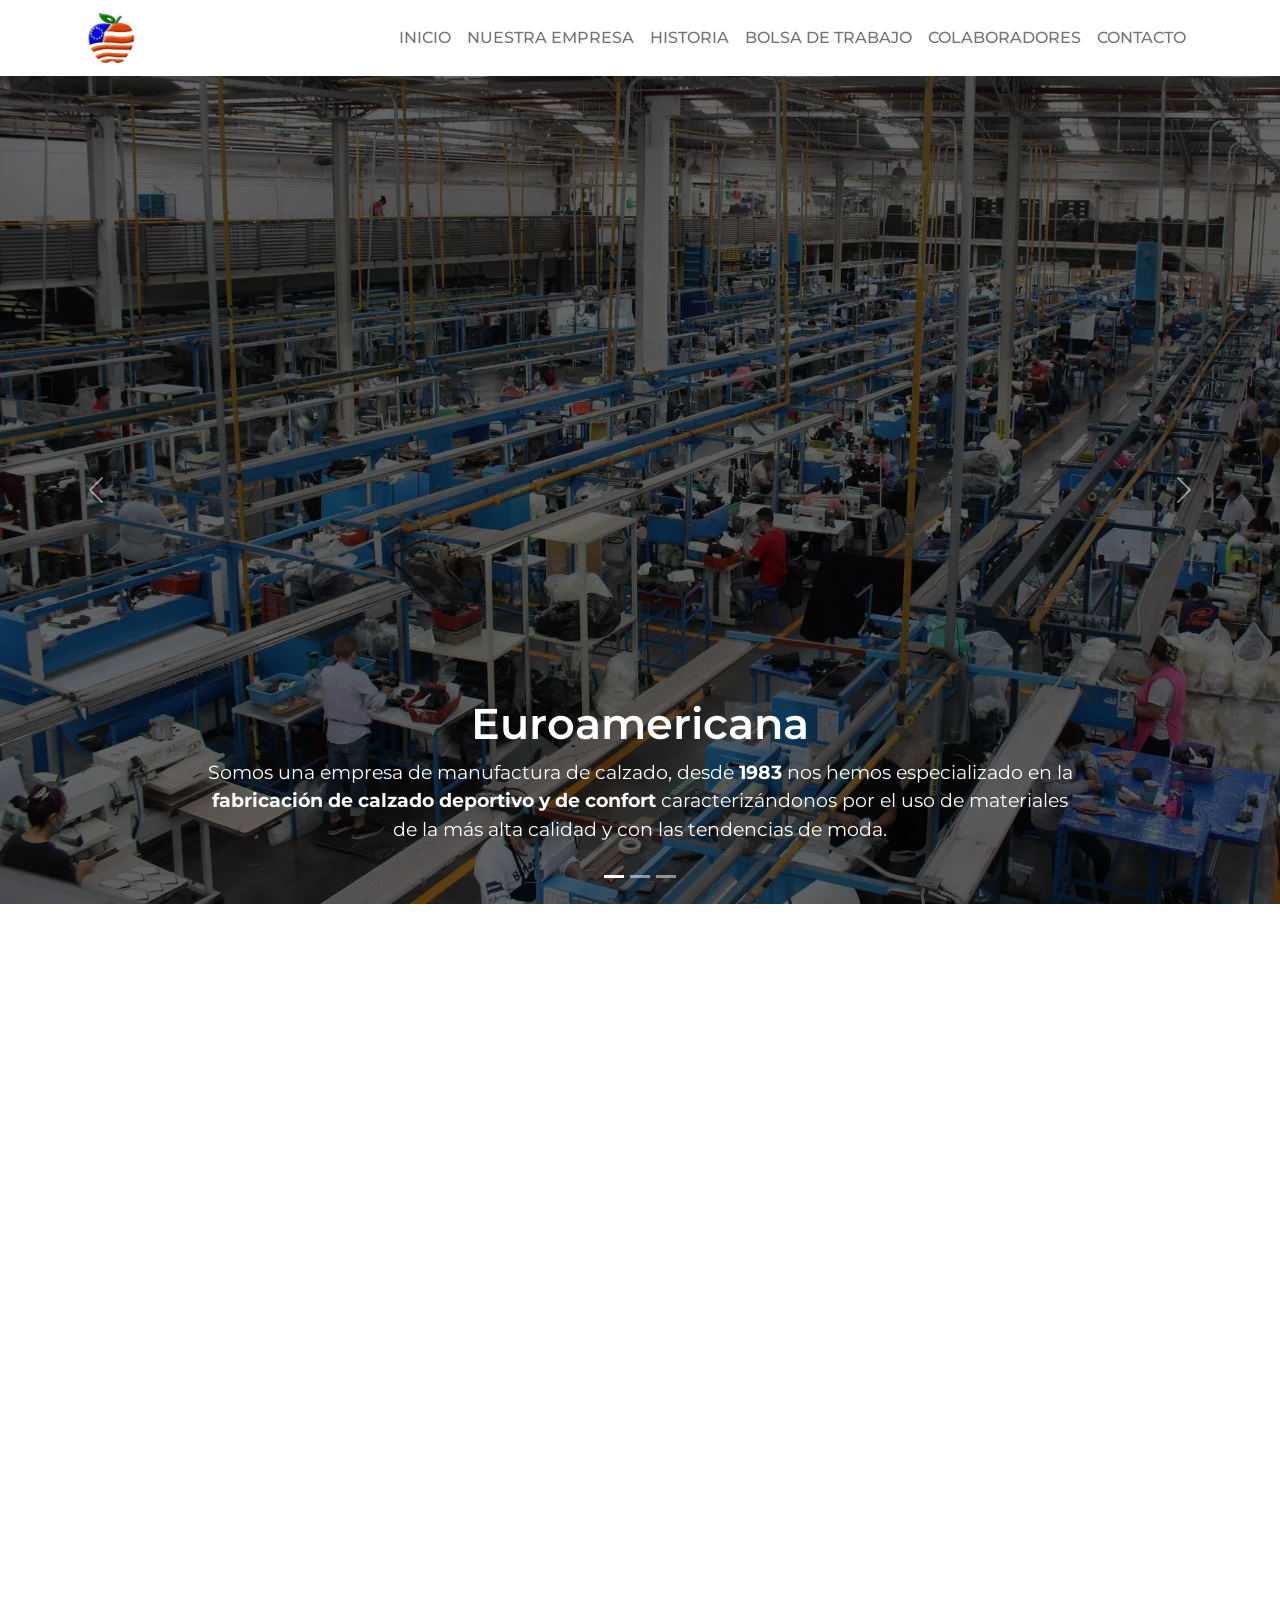
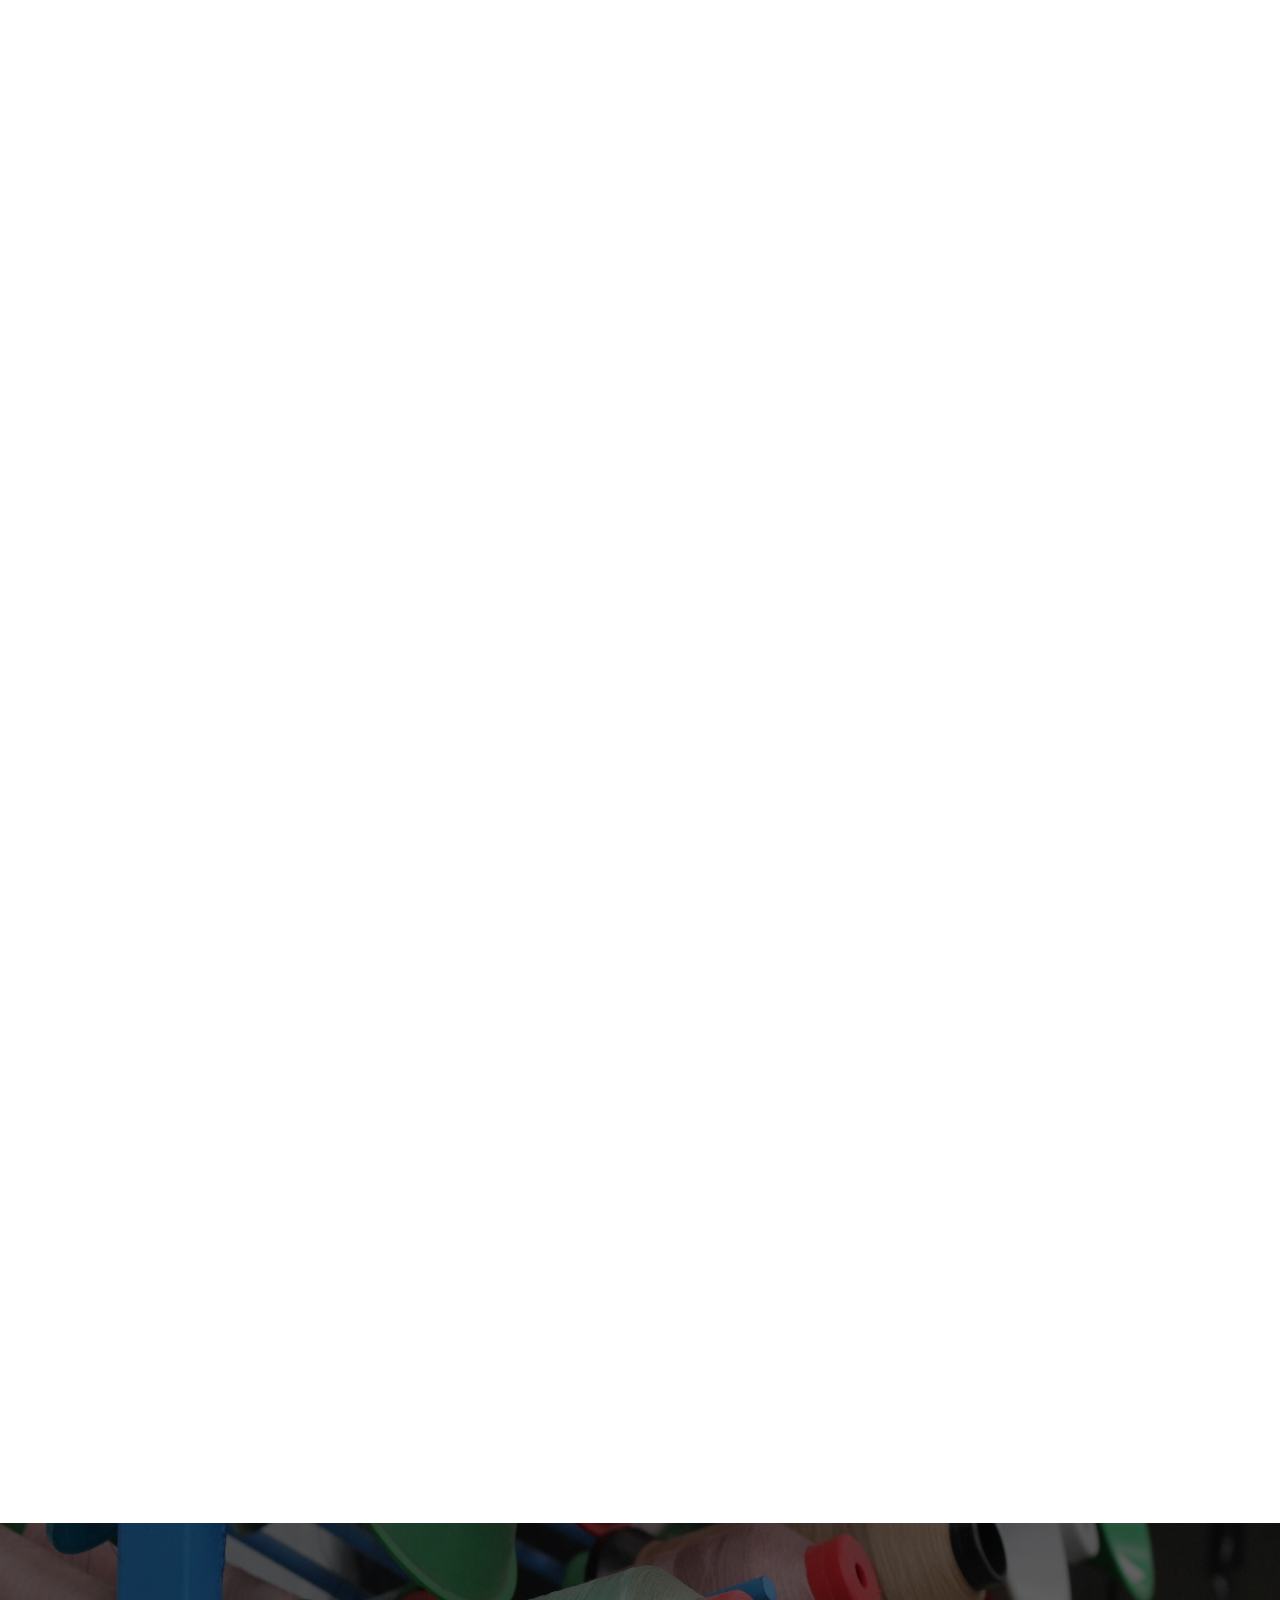
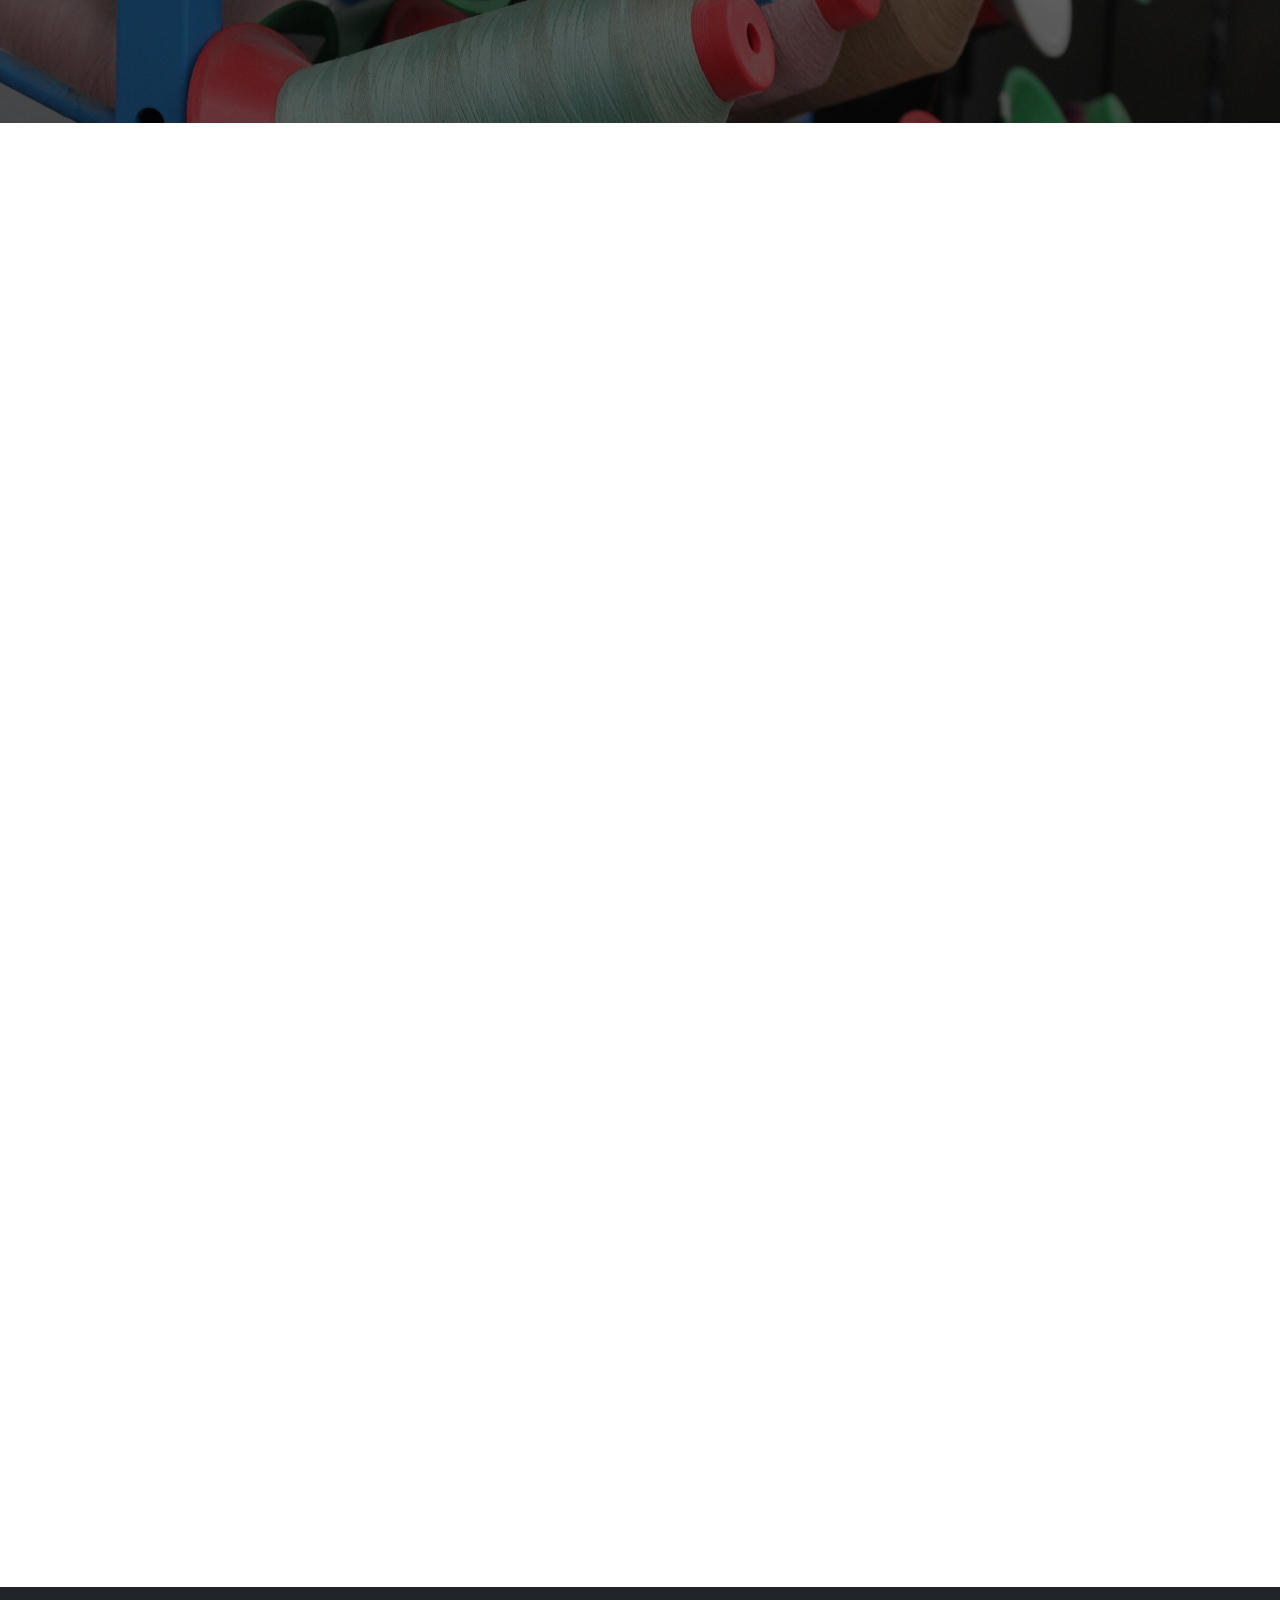
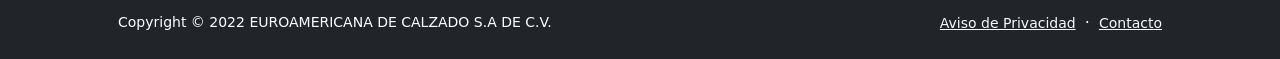
<file: index.html>
<!DOCTYPE html>
<html lang="es">
    <head>
        <meta charset="utf-8" />
        <meta name="viewport" content="width=device-width, initial-scale=1, shrink-to-fit=no" />
        <meta name="description" content="EUROAMERICANA DE CALZADO S.A DE C.V. es una empresa dedicada a la fabricación de calzado
		que reúne calidad total, para satisfacer las necesidades de sus clientes y de la sociedad mediante la implementación de procesos
		de innovación y principalmente llevar a cabo la mejora continua a través de un sistema de gestión de calidad; y así poder contribuir al
		cuidado del medio ambiente. " />
        <meta name="EUROAMERICANA DE CALZADO S.A DE C.V." content="" />
		<meta name="keywords" content="fabrica de calzado, fabrica en león gto, fabricación de calzado, euroamericana, fabrica euroamericana,
										euroamerciana de calzado, maquíla de calzado en león gto, producción de calzado "/>
        <title>Euroamericana de Calzado</title>

        <link rel="icon" type="image/x-icon" href="recursos/Logo.png" />
		<link href="https://unpkg.com/aos@next/dist/aos.css" rel="stylesheet"/>
		<script src="https://unpkg.com/aos@next/dist/aos.js" ></script>
        <link href="https://cdn.jsdelivr.net/npm/bootstrap-icons@1.5.0/font/bootstrap-icons.css" rel="stylesheet" />
		<svg xmlns="http://www.w3.org/2000/svg" width="16" height="16" fill="currentColor" class="bi bi-1-square" viewBox="0 0 16 16">
  <path d="M9.283 4.002V12H7.971V5.338h-.065L6.072 6.656V5.385l1.899-1.383h1.312Z"/>
  <path d="M0 2a2 2 0 0 1 2-2h12a2 2 0 0 1 2 2v12a2 2 0 0 1-2 2H2a2 2 0 0 1-2-2V2Zm15 0a1 1 0 0 0-1-1H2a1 1 0 0 0-1 1v12a1 1 0 0 0 1 1h12a1 1 0 0 0 1-1V2Z"/>
</svg>
		<link rel="preconnect" href="https://fonts.googleapis.com">
		<link rel="preconnect" href="https://fonts.gstatic.com" crossorigin>
		<link href="https://fonts.googleapis.com/css2?family=Montserrat&display=swap" rel="stylesheet">
		<link href="https://fonts.googleapis.com/css2?family=Montserrat&display=swap" rel="stylesheet">
		<link href="https://fonts.googleapis.com/css2?family=Montserrat:wght@200&display=swap" rel="stylesheet">
		<link href="https://fonts.googleapis.com/css2?family=Nunito:wght@300&display=swap" rel="stylesheet">
        <link href="css/styles.css" rel="stylesheet" />
         <script src="https://www.google.com/recaptcha/api.js" async defer></script>
    </head>

    <body id ="inicio"class="d-flex flex-column h-100">
        <main class="flex-shrink-0">
            <!-- Navigation-->
            <nav class="navbar navbar-expand-lg navbar-dark bg-white navbar-fixed-top">
                <div class="container px-3">				
                    <a class="navbar-brand" href="#inicio">
						<img src="recursos/Logo.png" class="tam_logo" alt="Euroamericana de calzado logo">
						</a>
                    <button class="navbar-toggler" type="button" data-bs-toggle="collapse" data-bs-target="#navbarSupportedContent" aria-controls="navbarSupportedContent" aria-expanded="false" aria-label="Toggle navigation">
					<span class="navbar-toggler-icon"></span></button>
                    <div class="collapse navbar-collapse" id="navbarSupportedContent">
                        <ul class="navbar-nav ms-auto mb-2 mb-lg-0 tipotitulo">
                            <li class="nav-item "><a class="nav-link" href="#inicio">INICIO</a></li>
							<li class="nav-item"><a class="nav-link" href="#nuestraempresa">NUESTRA EMPRESA</a></li>
                            <li class="nav-item"><a class="nav-link" href="#historia">HISTORIA</a></li>
							<li class="nav-item"><a class="nav-link" href="#bolsatrabajo">BOLSA DE TRABAJO</a></li>
                            <li class="nav-item"><a class="nav-link" href="#colaboradores">COLABORADORES</a></li>
                            <li class="nav-item"><a class="nav-link" href="#contacto">CONTACTO</a></li>
                        </ul>
                    </div>
                </div>
            </nav>
			<header>
			</header>
            <!-- Header-->

 <div id="carouselExampleCaptions" id="inicio" class="carousel slide" data-bs-ride="carousel">
		<div class="carousel-indicators">
		  <button type="button" data-bs-target="#carouselExampleCaptions" data-bs-slide-to="0" class="active" aria-current="true" aria-label="Slide 1"></button>
		  <button type="button" data-bs-target="#carouselExampleCaptions" data-bs-slide-to="1" aria-label="Slide 2"></button>
		  <button type="button" data-bs-target="#carouselExampleCaptions" data-bs-slide-to="2" aria-label="Slide 3"></button>
		</div>
			<div class="carousel-inner ">
		  <div class="carousel-item active movil-slider1" class="filtro" style=" background-image: linear-gradient(0deg, rgba(0,0,0,0.6), rgba(0,0,0,0.6)), url('recursos/slider1.webp')" >
			<div class="carousel-caption desabajo">
			  <h1 class="tipotitulo titulo-slide">Euroamericana</h1>
			  <p class="tipoparrafo parra">Somos una empresa de manufactura de calzado, desde <b>1983</b> nos hemos especializado en la <b>fabricación de calzado deportivo
				 y de confort</b> caracterizándonos por el uso de materiales de la más alta calidad y con las tendencias de moda.</p>
			</div>
		  </div>
		  	<div class="carousel-item filtro" style="background-image: linear-gradient(0deg, rgba(0,0,0,0.5), rgba(0,0,0,0.5)), url('recursos/slider5.webp');" >
			<div class="carousel-caption desabajo">
			  <h1  class="tipotitulo titulo-slide ">Manufactura especializada</h1>
			  <p class="parra tipoparrafo">Proveemos manufactura de la más alta <b>calidad</b> a nuestros clientes.</p>
			  </div>
		  </div>
		  <div class="carousel-item filtro" style="background-image: linear-gradient(0deg, rgba(0,0,0,0.5), rgba(0,0,0,0.5)), url('recursos/slider2.webp')" >
			<div class="carousel-caption desabajo">
			  <h1  class="tipotitulo titulo-slide">Experiencia en el Mercado</h1>
			  <p  class="parra tipoparrafo">Nuestra marca <B>SIDNEY</B> nos permitió posicionarnos en el mercado nacional durante muchos años,
			  la cual desde un inicio demostró ser una marca <B>comprometida</B> con las necesidades de esa época, desarrollando <B>calzado deportivo de calidad.</B></p>
			  </div>
		  </div>
		</div>
		
		
		
		
	<!--	
		
			<div class="carousel-inner ">
		  <div class="carousel-item active movil-slider1" class="filtro"  >
			<div class="carousel-caption desabajo">
			  <h1 class="tipotitulo titulo-slide">Euroamericana</h1>
			  <p class="tipoparrafo parra">Somos una empresa de manufactura de calzado, desde <b>1983</b> nos hemos especializado en la <b>fabricación de calzado deportivo
				 y de confort</b> caracterizándonos por el uso de materiales de la más alta calidad y con las tendencias de moda.</p>
			</div>
		  </div>
		  	<div class="carousel-item filtro movil-slider2" >
			<div class="carousel-caption desabajo">
			  <h1  class="tipotitulo titulo-slide ">Manufactura especializada</h1>
			  <p class="parra tipoparrafo">Proveemos manufactura de la más alta <b>calidad</b> a nuestros clientes.</p>
			  </div>
		  </div>
		  <div class="carousel-item filtro movil-slider3">
			<div class="carousel-caption desabajo">
			  <h1  class="tipotitulo titulo-slide">Experiencia en el Mercado</h1>
			  <p  class="parra tipoparrafo">Nuestra marca <B>SIDNEY</B> nos permitió posicionarnos en el mercado nacional durante muchos años,
			  la cual desde un inicio demostró ser una marca <B>comprometida</B> con las necesidades de esa época, desarrollando <B>calzado deportivo de calidad.</B></p>
			  </div>
		  </div>
		</div>
	  -->	
		
		
		<button class="carousel-control-prev" type="button" data-bs-target="#carouselExampleCaptions" data-bs-slide="prev">
		  <span class="carousel-control-prev-icon" aria-hidden="true"></span>
		  <span class="visually-hidden">Atrás</span>
		</button>
		<button class="carousel-control-next" type="button" data-bs-target="#carouselExampleCaptions" data-bs-slide="next">
		  <span class="carousel-control-next-icon" aria-hidden="true"></span>
		  <span class="visually-hidden">Siguiente</span>
		</button>
  </div>
  
  

<!-- Page Content -->
 <header id="nuestraempresa"class="colordefondo">
                <div class="container px-5">
                    <div class="row justify-content-center">
                        <div class="col-lg-12 col-xxl-12">
                            <div class="text-center my-5">
                                <h1 data-aos="fade-up"class="mb-3 tipotitulo ">Nuestra Empresa</h1>
                                <p  data-aos="fade-up"class="lead2 mb-4 tipoparrafo"><b>EUROAMERICANA DE CALZADO S.A DE C.V.</b> es una empresa dedicada a la fabricación de calzado que reúne <b>calidad total</b>,
								para satisfacer las necesidades de sus clientes y de la sociedad mediante la implementación de <b>procesos de innovación</b> y principalmente llevar a cabo la mejora
								continua a través de un <b>sistema de gestión de calidad</b>; y así poder contribuir al cuidado del <b>medio ambiente.</b> </p>
                            </div>
                        </div>
                    </div>
                </div>
            </header>
<!--Nuestros Clientes -->
<div class="container">
	<section class="lg-12 align-items-center container bg-lighter py-5">
	  <h2 data-aos="fade-up"class="mb-3 tipotitulo text-center sin">
		Nuestras Alianzas
	  </h2>
	<div class=" col-lg-12 ">
        <div class="row gx-5 row-cols-1 row-cols-md-1 ">
            <div class="col mb-5 h-100">
				    <div data-aos="fade-up" class="col row">
					<div class="col logos_marcas">
								 <div class="feature2   text-white rounded-3 mb-3">
								<img src="recursos/columbia.webp" class="tam_logo3 rounded-image-social" alt="calzado columbia logo">
							</div>
						</div>
						<div class="col logos_marcas">
								 <div class="feature2   text-white rounded-3 mb-3">
								<img src="recursos/andrea.webp" class="slide tam_logo3 rounded-image-social " alt="calzado andrea logo">
							</div>
						</div>
						
						<div class="col logos_marcas ">
								 <div class="feature2   text-white rounded-3 mb-3">
								<img src="recursos/lacoste.webp" class="tam_logo3 rounded-image-social" alt="calzado lacoste logo">
							</div>
						</div>
						<div class="col logos_marcas">
								 <div class="feature2   text-white rounded-3 mb-3">
								<img  src="recursos/jeep.webp" class="tam_logo3 rounded-image-social" alt="calzado jeep logo">
							</div>
						</div>
						<div class="col logos_marcas ">
								 <div class="feature2   text-white rounded-3 mb-3">
								<img src="recursos/airwalk.webp" class="tam_logo3 rounded-image-social" alt="calzado airwalk logo">
							</div>
						</div>
					
						<div class="col logos_marcas">
								 <div class="feature2   text-white rounded-3 mb-3">
								<img src="recursos/cat.webp" class="tam_logo3 rounded-image-social" alt="calzado caterpillar logo">
							</div>
						</div>						
						
						<div class="col logos_marcas">
								 <div class="feature2   text-white rounded-3 mb-3">
								<img src="recursos/dc.webp" class="tam_logo3 rounded-image-social" alt="tenis dc logo">
							</div>
						</div>
						
						<div class="col logos_marcas">
								 <div class="feature2   text-white rounded-3 mb-3">
								<img  src="recursos/lasbro.webp" class="tam_logo3 rounded-image-social" alt="calzado lasbro logo">
							</div>
						</div>
                </div>
            </div>
        </div>
    </div>
	</section>
</div>
<!-- Información que pudiera ir en el sitio  -->	
<!--
		<div class="container">
			<div class="">
			<p data-aos="fade-up"class="lead2 mb-4 tipoparrafo text-center">
			Contamos con <b>laboratorio de prueba de materiales</b>, donde ponemos a prueba diferentes productos de proveedores,
			para así elegir la mejor opción para la elaboración del calzado, de acuerdo con los <b>estándares de calidad</b> del cliente.
			</div>
		</div>
	<div class="container col-lg-12">
        <div class="row gx-5 row-cols-1 row-cols-md-1">
            <div class="col mb-5 h-100">
				    <div data-aos="fade-up" class="col row ">
						<div class="col padding-maquina">
								 <div class="text-black rounded-3 mb-3">
								<img src="recursos/img5.jpg" class="slide tam_logo4_maquina rounded-image-social " alt="Prueba desgaste de suela con fricción">
								<div class="col-12">
									<b>Flexómetro de calzado</b> <br>
									Prueba de flexión de calzado
								</div>
							</div>
						</div>
						<div class="col padding-maquina">
							 <div class="text-black rounded-3 mb-3">
								<img data-aos="fade-up" src="recursos/img4.jpg" class="slide tam_logo4_maquina rounded-image-social " alt="Prueba desgaste de suela con fricción">
								<div class="col-12">
									<b>Abrasímetro tipo DIN </b> <br>
									Prueba de Abrasión de desgaste de materiales
								</div>
							</div>
						</div>
						</div>
            </div>
        </div>
    </div>
		<div class="container col-lg-12 ">
        <div class="row gx-5 row-cols-1 row-cols-md-1">
            <div class="col mb-5 h-100">
				    <div data-aos="fade-up" class="col row  ">
						<div class="col padding-maquina">
								 <div class=" text-black rounded-3 mb-3">
								<img  data-aos=" fade-up"src="recursos/img2.jpg" class="slide tam_logo4 rounded-image-social " alt="Prueba desdegue de suela">
								<div class="col-12">
								<b>Maquina SDS </b> <br>
									Prueba de resistencia de pegado de suela
								</div>
							</div>
						</div>
						<div class="col padding-maquina ">
							 <div class="text-black rounded-3 mb-3">
								<img src="recursos/img3.jpg" class="tam_logo4 rounded-image-social" alt="Prueba de elasticidad de pieles y sintéticos">
								<div class="col-12">
								<b>Maquina SDS </b> <br>
									Prueba de elasticidad de materiales

								</div>
							</div>
						</div>
                </div>
            </div>
        </div>
    </div>
-->	
	
<!--FIN de Información que pudiera ir en el sitio-->
				<!--Prueba-->
				  <section class="row  py-55 col-lg-12 ">
				 <article data-aos="flip-left" class="col-lg-6 bg-white fondo">
				<div class="container px-5 my-4">
                    <div class="row col-lg-12 gx-5 ">
						<div data-aos="fade-up" class="container2 col-lg-6  my-4">
						<!--<img class="img-fluid mb-0 mb-lg-0 img-total" src="recursos/empresa1.jpg" alt="..." /> -->
						</div>
                    </div>
                </div>
				 </article>
				 <article class="col-lg-6 colorparrafo">
						 <div class=" px-5 my-4">
                    <div class="row col-lg-12 gx-0 colorfondo" id="historia">
                        <div class="container2 col-lg-6 my-4 " >
						<div data-aos="fade-up">
                           <h1 class="mb-3 tipotitulo tipotitulo centralizar-izq" >Historia</h1>
						   <div  class="border2">
						   </div>
						   </div>
						   <br>
						   <div class="col-lg-12">
                            <p data-aos="fade-up"class="lead2 mb-0 tipoparrafo tipoparrafo2">Desde nuestra fundación el 19 de marzo de <b>1983</b>, Tenemos como misión <b>diseñar, fabricar y vender calzado de alta calidad </b>
							buscando satisfacer las necesidades de nuestros clientes. Nuestra marca <b>SIDNEY</b> nos permitió posicionarnos en el mercado nacional durante muchos años, la cual desde
							un inicio demostró ser una marca <b>comprometida</b> con las necesidades de esa época, desarrollando <b>calzado urbano y deportivo de calidad</b>.</p>
							</div>
							<br>
							<div class="col-lg-12">
							<p data-aos="fade-up"class="lead2 mb-0 tipoparrafo tipoparrafo2">
							Hoy en día después de <b>39 años</b> en el mercado, actualmente nos hemos consolidado en un grupo conformado
							por <b>EUROAMERICANA DE CALZADO S.A DE C.V. y OPTIDISEÑO Y SUPERVISIÓN S.A. DE C.V.</b>, que en conjunto con nuestro personal y con la infraestructura
							con la que contamos nos permite cumplir las expectativas y necesidades de nuestros clientes, especializándonos en el <b>calzado urbano y deportivo</b> mediante la
							implantación de <b>procesos de innovación</b>, logrando de esta forma llevar acabo procesos de mejora continua, a través de un <b>sistema de gestión de la calidad</b>,
							dichos procesos nos han permitido manufacturar calzado de grandes marcas como Andrea, DC, CAT etc.</p>
                        </div>
						</div>
                    </div>
                </div>
				 </article>
				 </section>
				  	  <section class="row  col-lg-12 " id="">
				 <article  class="col-lg-6 colorparrafo">
						 <div class="px-5 my-4">
                    <div class="row col-lg-12 gx-0 ">
                        <div class="container2 col-lg-6 my-4 " >
						   <div class="col-lg-12">
                             <p data-aos="fade-up" class="lead2 mb-0 tipoparrafo tipoparrafo2">Actualmente el mercado que abarcamos es <b>Nacional</b>, sin embargo, por nuestra <b>capacidad productiva y
							experiencia</b> en nuestros productos, estamos listos para poder abarcar <b>mercados internacionales</b> y así poder diversificar nuestros productos,
							por ello desde el <b>2011</b>, hemos creado nuestra comercializadora <b>EUROAMERICANA LLC</b> ubicada en Houston, Texas.
							Nos encontramos ubicados en una zona estratégica de la ciudad de <b>León Guanajuato</b>,
							 ya que se encuentra entre las principales vías de esta ciudad. Nuestra ubicación es: <b>Av.
							 Tecnológico No. 205. Fracc. Industrial Julián de Obregón, C.P. 37290 en León Gto, México</b>. </p>
							</div>
							<br>
						</div>
                    </div>
                </div>
				 </article>
				 <article data-aos="flip-left" class="col-lg-6 bg-white  fondo2">
				<div class="container px-5 my-0">
                    <div class="row col-lg-12 gx-5">
					<div data-aos="fade-up" class="container2 col-lg-6  my-4">
						<!--<img class="img-fluid mb-0 mb-lg-0 img-total" src="recursos/empresa2.jpg" alt="..." /> -->
						</div>
                    </div>
                </div>
				 </article>
				 </section>
				 <!-- Bolsa de trabajo section-->
	<section class="py-4 colorparrafo container" id="bolsatrabajo">
							<div data-aos="fade-up">
												<h1 class="mb-3 tipotitulo" data-aos="fade-up" id="centralizar">Bolsa de Trabajo</h1>
													<p class="mb-5 tipoparrafo lead2">
												Consulta nuestra oferta laboral y únete a nuestro equipo de trabajo.
													</p>
							</div>
                    <div class="row gx-5">
                        <div class="col-lg-12">
                            <div class="row gx-5 row-cols-1 row-cols-md-2">
                                <div data-aos="fade-up" class="col mb-5 h-100">
                                    <div class="bg-gradient text-white rounded-3 mb-3">
									<a href="https://www.computrabajo.com.mx/">
									<img data-aos="fade-up"id="animacion" src="recursos/ct.png" class="tam_logo2 rounded-image-social" alt="euroamericana computrabajo bolsa de trabajo">
									</a>
									</div>
									<a class="sinsub"href="https://www.computrabajo.com.mx/">
                                    <h4  class="h5 tipotitulo colorlogo " >Computrabajo</h4>
									</a>
                                    <p  class="mb-0 tipoparrafo lead2">
									Revisa nuestras vacantes disponibles.
									</p>
                                </div>
                                <div data-aos="fade-up" class="col mb-5 h-100">
                                    <div class="bg-gradient text-white rounded-3 mb-3">
									<a href="https://mx.linkedin.com/">
									<img data-aos="fade-up" src="recursos/linkedin.png" class="tam_logo2 rounded-image-social" alt="euroamerciana linkedin bolsa de trabajo">
									</a>
									</div>
								    <a class="sinsub" href="https://mx.linkedin.com/">
                                    <h4  class=" h5 tipotitulo colorlogo">LinkedIn</h4>

									</a>
                                     <p  class="mb-0 tipoparrafo lead2">
									 Únete a nuestro perfil profesional de LinkedIn.</p>
                                </div>
                            </div>
                        </div>
                    </div>
					
					<!--Vacantes -->	
					<div data-aos="fade-up">
						<h1 class="mb-3 tipotitulo" data-aos="fade-up" id="centralizar">Vacantes de Talentos</h1>
							<p class="mb-5 tipoparrafo lead2">
								Lista actualizada 05 de DICIEMBRE del 2022
							</p>
				    </div>
					
					<div class="px-5 my-4">
                    <div class="row gx-5">
                 <div class="col-lg-12">
                     <div class="row gx-5 row-cols-1 row-cols-md-2 lead2">
                                <div data-aos="fade-up" class="col mb-0 h-100">										
						<div class="col-12 row">
							<div class="col-2 ">
									 <div class="feature2   text-vacantes rounded-3 mb-0">
										<i class="bi bi-1-square colorlogo" alt="prestaciones euroamericana"></i>
										<h2>1.</h2>
									</div>
							</div>
							
							<div class="col-10 centro">
										<p  class="mb-0 tipoparrafo">Pespuntadores completos.</p>
							</div>
						</div>
                                </div>
                    <div data-aos="fade-up" class="col mb-0 h-100">
						<div class="col-12 row">
						<div class="col-2 ">
                                    <div class="feature2   text-vacantes rounded-3 mb-0">
										<i class="bi bi-1-square colorlogo" alt="prestaciones euroamericana"></i>
										<h2>2.</h2>
									</div>
						</div>
					    <div class="col-10 centro">
                                    <p class="mb-0 tipoparrafo">Pespuntadores medios.</p>
                                </div>
                            </div>
                    </div>
					<div data-aos="fade-up" class="col mb-0 h-100">
						<div class="col-12 row">
						<div class="col-2 ">
						 <div class="feature2   text-vacantes rounded-3 mb-0">
										<i class="bi bi-1-square colorlogo" alt="prestaciones euroamericana"></i>
										<h2>3.</h2>
										</div>
						</div>
						<div class="col-10 centro">
                                    <p class="mb-0 tipoparrafo">Preliminares corte, pespunte montado.</p>
						</div>
						</div>
                    </div>
					<div data-aos="fade-up" class="col mb-0 h-100">
						<div class="col-12 row">
						<div class="col-2 ">
								  <div class="feature2   text-vacantes rounded-3 mb-0">
										<i class="bi bi-1-square colorlogo" alt="prestaciones euroamericana"></i>
										<h2>4.</h2>
						</div>
						</div>
						<div class="col-10 centro">
                                    <p class="mb-0 tipoparrafo">Embarrador de primer.</p>
						</div>
						</div>
                    </div>
					<div data-aos="fade-up" class="col mb-0 h-100">
						<div class="col-12 row">
						<div class="col-2 ">
								 <div class="feature2   text-vacantes rounded-3 mb-0">
										<i class="bi bi-1-square colorlogo" alt="prestaciones euroamericana"></i>
										<h2>5.</h2>
									</div>
						</div>
						<div class="col-10 centro">
                                    <p  class="mb-0 tipoparrafo">Embarrador de zapato.</p>
						</div>
						</div>
                    </div>
					<div data-aos="fade-up" class="col mb-0 h-100">
						<div class="col-12 row">
						<div class="col-2 ">
								 <div class="feature2   text-vacantes rounded-3 mb-0">
										<i class="bi bi-1-square colorlogo" alt="prestaciones euroamericana"></i>
										<h2>6.</h2>
									</div>
						</div>
						<div class="col-10 centro">
                                    <p class="mb-0 tipoparrafo">Adornadora, emplantilladora y encajilladora.</p>
						</div>
						</div>
                    </div>
					 <div data-aos="fade-up" class="col mb-0 h-100">										
						<div class="col-12 row">
							<div class="col-2 ">
									 <div class="feature2   text-vacantes rounded-3 mb-0">
										<i class="bi bi-1-square colorlogo" alt="prestaciones euroamericana"></i>
										<h2>7.</h2>
									</div>
							</div>
							
							<div class="col-10 centro">
										<p  class="mb-0 tipoparrafo">Pegador.</p>
							</div>
						</div>
                                </div>
                    <div data-aos="fade-up" class="col mb-0 h-100">
						<div class="col-12 row">
						<div class="col-2 ">
                                    <div class="feature2   text-vacantes rounded-3 mb-0">
										<i class="bi bi-1-square colorlogo" alt="prestaciones euroamericana"></i>
										<h2>8.</h2>
									</div>
						</div>
					    <div class="col-10 centro">
                                    <p class="mb-0 tipoparrafo">Rayador de zapato.</p>
                                </div>
                            </div>
                    </div>
					 <div data-aos="fade-up" class="col mb-0 h-100">										
						<div class="col-12 row">
							<div class="col-2 ">
									 <div class="feature2   text-vacantes rounded-3 mb-0">
										<i class="bi bi-1-square colorlogo" alt="prestaciones euroamericana"></i>
										<h2>9.</h2>
									</div>
							</div>
							
							<div class="col-10 centro">
										<p  class="mb-0 tipoparrafo">Ojillador, revolteadora y encintadora.</p>
							</div>
						</div>
                                </div>
                    <div data-aos="fade-up" class="col mb-0 h-100">
						<div class="col-12 row">
						<div class="col-2 ">
                                    <div class="feature2   text-vacantes rounded-3 mb-0">
										<i class="bi bi-1-square colorlogo" alt="prestaciones euroamericana"></i>
										<h2>10.</h2>
									</div>
						</div>
					    <div class="col-10 centro">
                                    <p class="mb-0 tipoparrafo">Conformador.</p>
                                </div>
                            </div>
                    </div>
					 <div data-aos="fade-up" class="col mb-0 h-100">										
						<div class="col-12 row">
							<div class="col-2 ">
									 <div class="feature2   text-vacantes rounded-3 mb-0">
										<i class="bi bi-1-square colorlogo" alt="prestaciones euroamericana"></i>
										<h2>11.</h2>
									</div>
							</div>
							
							<div class="col-10 centro">
										<p  class="mb-0 tipoparrafo">Calzador.</p>
							</div>
						</div>
                                </div>
                    <div data-aos="fade-up" class="col mb-0 h-100">
						<div class="col-12 row">
						<div class="col-2 ">
                                    <div class="feature2   text-vacantes rounded-3 mb-0">
										<i class="bi bi-1-square colorlogo" alt="prestaciones euroamericana"></i>
										<h2>12.</h2>
									</div>
						</div>
					    <div class="col-10 centro">
                                    <p class="mb-0 tipoparrafo">Cardador de Mototool.</p>
                                </div>
                            </div>
                    </div>
					 <div data-aos="fade-up" class="col mb-0 h-100">										
						<div class="col-12 row">
							<div class="col-2 ">
									 <div class="feature2   text-vacantes rounded-3 mb-0">
										<i class="bi bi-1-square colorlogo" alt="prestaciones euroamericana"></i>
										<h2>13.</h2>
									</div>
							</div>
							
							<div class="col-10 centro">
										<p  class="mb-0 tipoparrafo">Cortador de piel.</p>
							</div>
						</div>
                                </div>
                    <div data-aos="fade-up" class="col mb-0 h-100">
						<div class="col-12 row">
						<div class="col-2 ">
                                    <div class="feature2   text-vacantes rounded-3 mb-0">
										<i class="bi bi-1-square colorlogo" alt="prestaciones euroamericana"></i>
										<h2>14.</h2>
									</div>
						</div>
					    <div class="col-10 centro">
                                    <p class="mb-0 tipoparrafo">Cortador de piel y sintético.</p>
                                </div>
                            </div>
                    </div>
					 <div data-aos="fade-up" class="col mb-0 h-100">										
						<div class="col-12 row">
							<div class="col-2 ">
									 <div class="feature2   text-vacantes rounded-3 mb-0">
										<i class="bi bi-1-square colorlogo" alt="prestaciones euroamericana"></i>
										<h2>15.</h2>
									</div>
							</div>
							
							<div class="col-10 centro">
										<p  class="mb-0 tipoparrafo">Inspector de calidad.</p>
							</div>
						</div>
                                </div>
                    <div data-aos="fade-up" class="col mb-0 h-100">
						<div class="col-12 row">
						<div class="col-2 ">
                                    <div class="feature2   text-vacantes rounded-3 mb-0">
										<i class="bi bi-1-square colorlogo" alt="prestaciones euroamericana"></i>
										<h2>16.</h2>
									</div>
						</div>
					    <div class="col-10 centro">
                                    <p class="mb-0 tipoparrafo">Halogenador.</p>
                                </div>
                            </div>
                    </div>
					 <div data-aos="fade-up" class="col mb-0 h-100">										
						<div class="col-12 row">
							<div class="col-2 ">
									 <div class="feature2   text-vacantes rounded-3 mb-0">
										<i class="bi bi-1-square colorlogo" alt="prestaciones euroamericana"></i>
										<h2>17.</h2>
									</div>
							</div>
							
							<div class="col-10 centro">
										<p  class="mb-0 tipoparrafo">Auditor de calidad.</p>
							</div>
						</div>
                                </div>
                    <div data-aos="fade-up" class="col mb-0 h-100">
						<div class="col-12 row">
						<div class="col-2 ">
                                    <div class="feature2   text-vacantes rounded-3 mb-0">
										<i class="bi bi-1-square colorlogo" alt="prestaciones euroamericana"></i>
										<h2>18.</h2>
									</div>
						</div>
					    <div class="col-10 centro">
                                    <p class="mb-0 tipoparrafo">Intendente sexo femenino.</p>
                                </div>
                            </div>
                    </div>
					 <div data-aos="fade-up" class="col mb-0 h-100">										
						<div class="col-12 row">
							<div class="col-2 ">
									 <div class="feature2   text-vacantes rounded-3 mb-0">
										<i class="bi bi-1-square colorlogo" alt="prestaciones euroamericana"></i>
										<h2>19.</h2>
									</div>
							</div>
							
							<div class="col-10 centro">
										<p  class="mb-0 tipoparrafo">Prensador.</p>
							</div>
						</div>
                                </div>
                    <div data-aos="fade-up" class="col mb-0 h-100">
						<div class="col-12 row">
						<div class="col-2 ">
                                    <div class="feature2   text-vacantes rounded-3 mb-0">
										<i class="bi bi-1-square colorlogo" alt="prestaciones euroamericana"></i>
										<h2>20.</h2>
									</div>
						</div>
					    <div class="col-10 centro">
                                    <p class="mb-0 tipoparrafo">Revolteadora.</p>
                                </div>
                            </div>
                    </div>
					 <div data-aos="fade-up" class="col mb-0 h-100">										
						<div class="col-12 row">
							<div class="col-2 ">
									 <div class="feature2   text-vacantes rounded-3 mb-0">
										<i class="bi bi-1-square colorlogo" alt="prestaciones euroamericana"></i>
										<h2>21.</h2>
									</div>
							</div>
							<div class="col-10 centro">
										<p  class="mb-0 tipoparrafo">Chofer con licencia C para camión de 5 toneladas para el área de embarque.</p>
							</div>
						</div>
                                </div> 				
                    </div>
                </div>
            </section>
		   </div>
		</div>	
			<section class=' container mb-5'>
					<div data-aos="fade-up">
							<p class="mb-0 tipoparrafo lead2">
							<br>
								Interesados presentarse con solicitud elaborada de <b>8:00 a.m a 2:00 p.m</b> de lunes a viernes, en Avenida Tecnológico 205
								Fracc. Industrial Julián de Obregon. En Recursos humanos tel. <b>477 7 11 2820</b> y/o enviar <b>curriculum vitae</b> al correo:
								<div class=' partir-texto'> <b>reclutamiento@euroamericana.com.mx</b> </div>
							</p>
				</div>		
			</section>					
					<!--Vacantes -->
					<section class="bg-white">
                <div class="px-5 my-4">
				<h1 data-aos="fade-up"class="mb-3 tipotitulo" id="centralizar">Beneficios del colaborador</h1>
                    <div class="row gx-5">
                 <div class="col-lg-12">
                     <div class="row gx-5 row-cols-1 row-cols-md-2 lead2">
                                <div data-aos="fade-up" class="col mb-5 h-100">
						<div class="col-12 row">
						<div class="col-3 ">
								 <div class="feature2   text-white rounded-3 mb-0">
									<i class="bi bi-piggy-bank colorlogo" alt="prestaciones euroamericana"></i>
									</div>
						</div>
						<div class="col-9 centro">
                                    <p  class="mb-0 tipoparrafo">Prestaciones superiores de ley.</p>
						</div>
						</div>
                                </div>
                    <div data-aos="fade-up" class="col mb-5 h-100">
						<div class="col-12 row">
						<div class="col-3 ">
                                    <div class="feature2  text-white rounded-3 mb-0">

									<i class="bi bi-calendar-date-fill colorlogo" alt="bolsa de trabajo euroamericana"></i>
									</div>
						</div>
					    <div class="col-9 centro">
                                    <p class="mb-0 tipoparrafo">Periodos vacacionales de semana santa y navidad.</p>
                                </div>
                            </div>
                    </div>
					<div data-aos="fade-up" class="col mb-5 h-100">
						<div class="col-12 row">
						<div class="col-3 ">
								 <div class="feature2   text-white rounded-3 mb-0">
									<i class="bi bi-cash colorlogo"></i>
									</div>
						</div>
						<div class="col-9 centro">
                                    <p class="mb-0 tipoparrafo">Vales de útiles escolares.</p>
						</div>
						</div>
                    </div>
					<div data-aos="fade-up" class="col mb-5 h-100">
						<div class="col-12 row">
						<div class="col-3 ">
								 <div class="feature2  text-white rounded-3 mb-0">

									<i class="bi bi-check-square colorlogo"></i>
									</div>
						</div>
						<div class="col-9 centro">
                                    <p class="mb-0 tipoparrafo">Premio de asistencia, puntualidad y productividad.</p>
						</div>
						</div>
                    </div>
					<div data-aos="fade-up" class="col mb-5 h-100">
						<div class="col-12 row">
						<div class="col-3 ">
								 <div class="feature2   text-white rounded-3 mb-0">
									<i class="bi bi-pencil colorlogo"></i>
									</div>
						</div>
						<div class="col-9 centro">
                                    <p  class="mb-0 tipoparrafo">Plan de estudios (primaria, secundaria, preparatoria e ingeniería gratuito).</p>
						</div>
						</div>
                    </div>
					<div data-aos="fade-up" class="col mb-5 h-100">
						<div class="col-12 row">
						<div class="col-3 ">
								 <div class="feature2   text-white rounded-3 mb-0">
									<i class="bi bi-clipboard-plus colorlogo"></i>
									</div>
						</div>
						<div class="col-9 centro">
                                    <p class="mb-0 tipoparrafo">Servicio médico, óptico, nutrición, psicólogo, quiropráctico.</p>
						</div>
						</div>
                    </div>
                    </div>
                </div>
            </section>
		   </div>
		</div>
	</section>
		<div class="fondos4">
			</div>
				<!-- Page content-->
			<div class="">
            <section class="container py-4" id="colaboradores">
             <div class="">
				<h1 data-aos="fade-up"class="mb-3 tipotitulo" id="centralizar">Colaboradores</h1>
                        <div class="col-lg-12">
                            <div class="row gx-5 row-cols-1 row-cols-md-2">
                                <div data-aos="fade-up" class="col mb-5 h-100">
                                    <div class="feature2 text-white rounded-3 mb-3">
									<a class="sinestilo" href="https://euroamericanamx.sharepoint.com/">
									<i class="bi bi-cloud colorlogo"></i>
									</a>
									</div>
									<a class="sinsub" href="https://euroamericanamx.sharepoint.com/">
                                    <h4 class="h5 tipoparrafo colorlogo">Sharepoint</h4>
									</a>
                                    <p  class="mb-0 tipoparrafo lead2">Espacio de trabajo para nuestros colaboradores.</p>
                                </div>
                                <div data-aos="fade-up" class="col mb-5 h-100">
                                    <div class="feature2 text-white rounded-3 mb-3">
									<a class="sinestilo" href="https://webmail.euroamericana.com.mx">
									<i class="bi bi-envelope colorlogo"></i>
									</a>
									</div>
									<a class="sinsub" href="https://webmail.euroamericana.com.mx">
                                    <h4 class="h5 tipoparrafo colorlogo">Webmail</h4>
									</a>
                                    <p class="mb-0 tipoparrafo lead2">Fácil acceso a tu correo electrónico de colaborador.</p>
                                </div>
                            </div>
                        </div>
               </div>
            </section>
			</div>
			<section class="bg-white"  id="contacto">
                <div class="container px-5"id="contacto">
                    <!-- Contact form-->
                    <div class="py-4  rounded-3 px-4 px-md-5 mb-5">
                        <div class="text-center">
                           <h1 data-aos="fade-up"class="mb-3 tipotitulo" id="centralizar">Contacto</h1>
                        </div>
                        <div class="row gx-5 ">
                            <div class="col-lg-6 col-xl-6 mb-5" data-aos="fade-up-right">
							<h3 data-aos="fade-up" class="tipotitulo">¡Escribenos!</h3>
                                <form onsubmit="miFuncion()" class="py-4" method="post" action="email.php" id="contactForm" data-sb-form-api-token="API_TOKEN">
                                    <!-- Nombre-->
                                    <div class="form-floating mb-3">
                                        <input class="form-control" id="validationCustom01" name="nombre" type="text" placeholder="Ingresa tu Nombre..." data-sb-validations="required" required />
                                        <label for="validationCustom01" class="tipoparrafo form-label" >Nombre completo</label>
                                        <div class="invalid-feedback tipoparrafo" data-sb-feedback="name:required">Requiere Nombre.</div>
                                    </div>
                                    <!--correo-->
                                    <div class="form-floating mb-3">
                                        <input class="form-control" id="correo" name="correo" type="email" placeholder="correo@example.com" data-sb-validations="required" required />
                                        <label for="correo" class="tipoparrafo">Correo Electrónico</label>
                                        <div class="invalid-feedback tipoparrafo" data-sb-feedback="email:required">Requiere correo electrónico.</div>
                                        <div class="invalid-feedback tipoparrafo" data-sb-feedback="email:email">Correo electrónico no valido.</div>
                                    </div>
                                    <!--teléfono-->
                                    <div class="form-floating mb-3">
                                        <input class="form-control" name="telefono" id="telefono" type="tel" placeholder="477 000 0000" data-sb-validations="required, phone" required />
                                        <label for="telefono" class="tipoparrafo">Teléfono</label>
                                        <div class="invalid-feedback tipoparrafo" data-sb-feedback="phone:required">Requiere número de teléfono.</div>
									</div>
									 <!--Asunto---->
                                    <div class="form-floating mb-3">
                                        <input class="form-control" name="asunto" id="asunto" type="text" placeholder="Ingresa Asunto del mensaje" data-sb-validations="required" required />
                                        <label for="asunto" class="tipoparrafo">Asunto</label>
                                        <div class="invalid-feedback tipoparrafo" data-sb-feedback="phone:required">Requiere Asunto.</div>
                                    </div>

                                    <!--Mensaje-->
                                    <div class="form-floating mb-3">
                                        <textarea class="form-control" id="mensaje" name="mensaje" type="text" placeholder="Ingresa tú mensaje..." style="height: 10rem" data-sb-validations="required" required></textarea>
                                        <label for="mensaje" class="tipoparrafo">Mensaje</label>
                                        <div class="invalid-feedback tipoparrafo" data-sb-feedback="message:required">Requiere Mensaje.</div>
                                    </div>

                                    <!--mensaje envíado-->
                                    <div class="d-none" id="submitSuccessMessage">
                                        <div class="text-center mb-3">
                                            <div class="tipoparrafo">Formulario enviado!</div>
                                            <br />
                                            <a href="#INICIO">IR A INICIO</a>
                                        </div>
                                    </div>

                                    <div class="g-recaptcha" data-sitekey="6LfE12AkAAAAAGy3nAm338reVH3djfyEHrikef5z"></div>
                                    <!--Error al enviar el Mensaje-->
                                    <!---->
                                    <div class="d-none tipoparrafo" id="errorMensaje">
									<div class="text-center text-danger mb-3">Error al envíar el mensaje!</div></div>
                                    <!--boton-->
                                    <div class="d-grid">
									<input class="btn btn-primary btn-lg tipoparrafo" id="submitbutton" value="Enviar"type="submit"/>
									</div>
                                </form>
                            </div>
							<div class="row col-lg-6 col-xl-6  row mb-1" >
							<h3 data-aos="fade-up" class="tipotitulo" id="titulos">¡Ubícanos!</h3>
								<iframe data-aos="fade-up" src="https://www.google.com/maps/embed?pb=!1m18!1m12!1m3!1d1106.6151868947384!2d-101.63303402380747!3d21.10479155675598!2m3!1f0!2f0!3f0!3m2!1i1024!2i768!4f13.1!3m3!1m2!1s0x842bbe6ed1bdb625%3A0x98c0e66e8c24c66b!2sAv.%20del%20Tecnol%C3%B3gico%20205%2C%20Industrial%20Julian%20de%20Obregon%2C%2037290%20Le%C3%B3n%2C%20Gto.!5e0!3m2!1ses-419!2smx!4v1656079255131!5m2!1ses-419!2smx"
								width="100%" height="85%" style="border:0;" allowfullscreen="" loading="lazy" referrerpolicy="no-referrer-when-downgrade"></iframe>
							</div>
                        </div>
                    </div>
                    <!--Datos-->
                </div>
	        </section>
			<section class="py-5 " id="">
				<div class="container px-5 my-1">
					 <div class="row gx-5">
						<div class="col-lg-12">
                            <div class="row gx-5 row-cols-1 row-cols-md-3 row-cols-md-3-3 tipoparrafo lead2">

								<div data-aos="fade-up" class="col mb-5 h-100">
                                    <div class="feature  text-white rounded-3 mb-3">
									<i class="bi bi-geo-alt colorlogo"></i>
									</div>
                                    <h2 class="h5">Dirección</h2>
                                    <p class="mb-0">Av. Tecnológico 205 Col. Fracc. Industrial Julián de Obregón. León, Guanajuato, México.</p>
                                </div>

								 <div data-aos="fade-up"class="col mb-5 h-100">
                                    <div class="feature  text-white rounded-3 mb-3">
									<i class="bi bi-telephone colorlogo"></i>
									</div>
                                    <h2 class="h5">Teléfono</h2>
                                    <p class="mb-0">+52 477 711 28 20</p>
                                </div>

							    <div data-aos="fade-up" class="col mb-5 h-100 partir-texto">
                                    <div class="alinear feature text-white rounded-3 mb-3">
									<i class="bi bi-envelope colorlogo"></i>
									</div>
                                    <h2 class="h5">Correo Electrónico</h2>
                                    <p class="mb-0">webmaster@euroamericana.com.mx </p>
                                </div>
                            </div>
                        </div>
						</div>
						</div>
						</section>
	        </main>
        <!-- Footer-->
        <footer class="bg-dark py-4 mt-auto">
            <div class="container px-5">
                <div class="row align-items-center justify-content-between flex-column flex-sm-row">
                    <div class="col-auto"><div class="small m-0 text-white">Copyright &copy; 2022 EUROAMERICANA DE CALZADO S.A DE C.V.</div></div>
                    <div class="col-auto">
                        <a class="link-light small" href="aviso.html">Aviso de Privacidad</a>
                        <span class="text-white mx-1">&middot;</span>
                        <a class="link-light small" href="#contacto">Contacto</a>
                    </div>
                </div>
            </div>
        </footer>
        <!-- Bootstrap core JS-->
        <script src="https://cdn.jsdelivr.net/npm/bootstrap@5.1.3/dist/js/bootstrap.bundle.min.js"></script>
        <!-- Core theme JS-->
        <script src="js/scripts.js"></script>
		 <script src="https://unpkg.com/aos@next/dist/aos.js" ></script>
	 <script>
		AOS.init();
	 </script>

	 <script>
  function miFuncion() {
    var response = grecaptcha.getResponse();

    if(response.length == 0){
      alert("Captcha no verificado")
    } else {
      alert("Captcha verificado");
    }
  }
</script>
    </body>
</html>
</file>
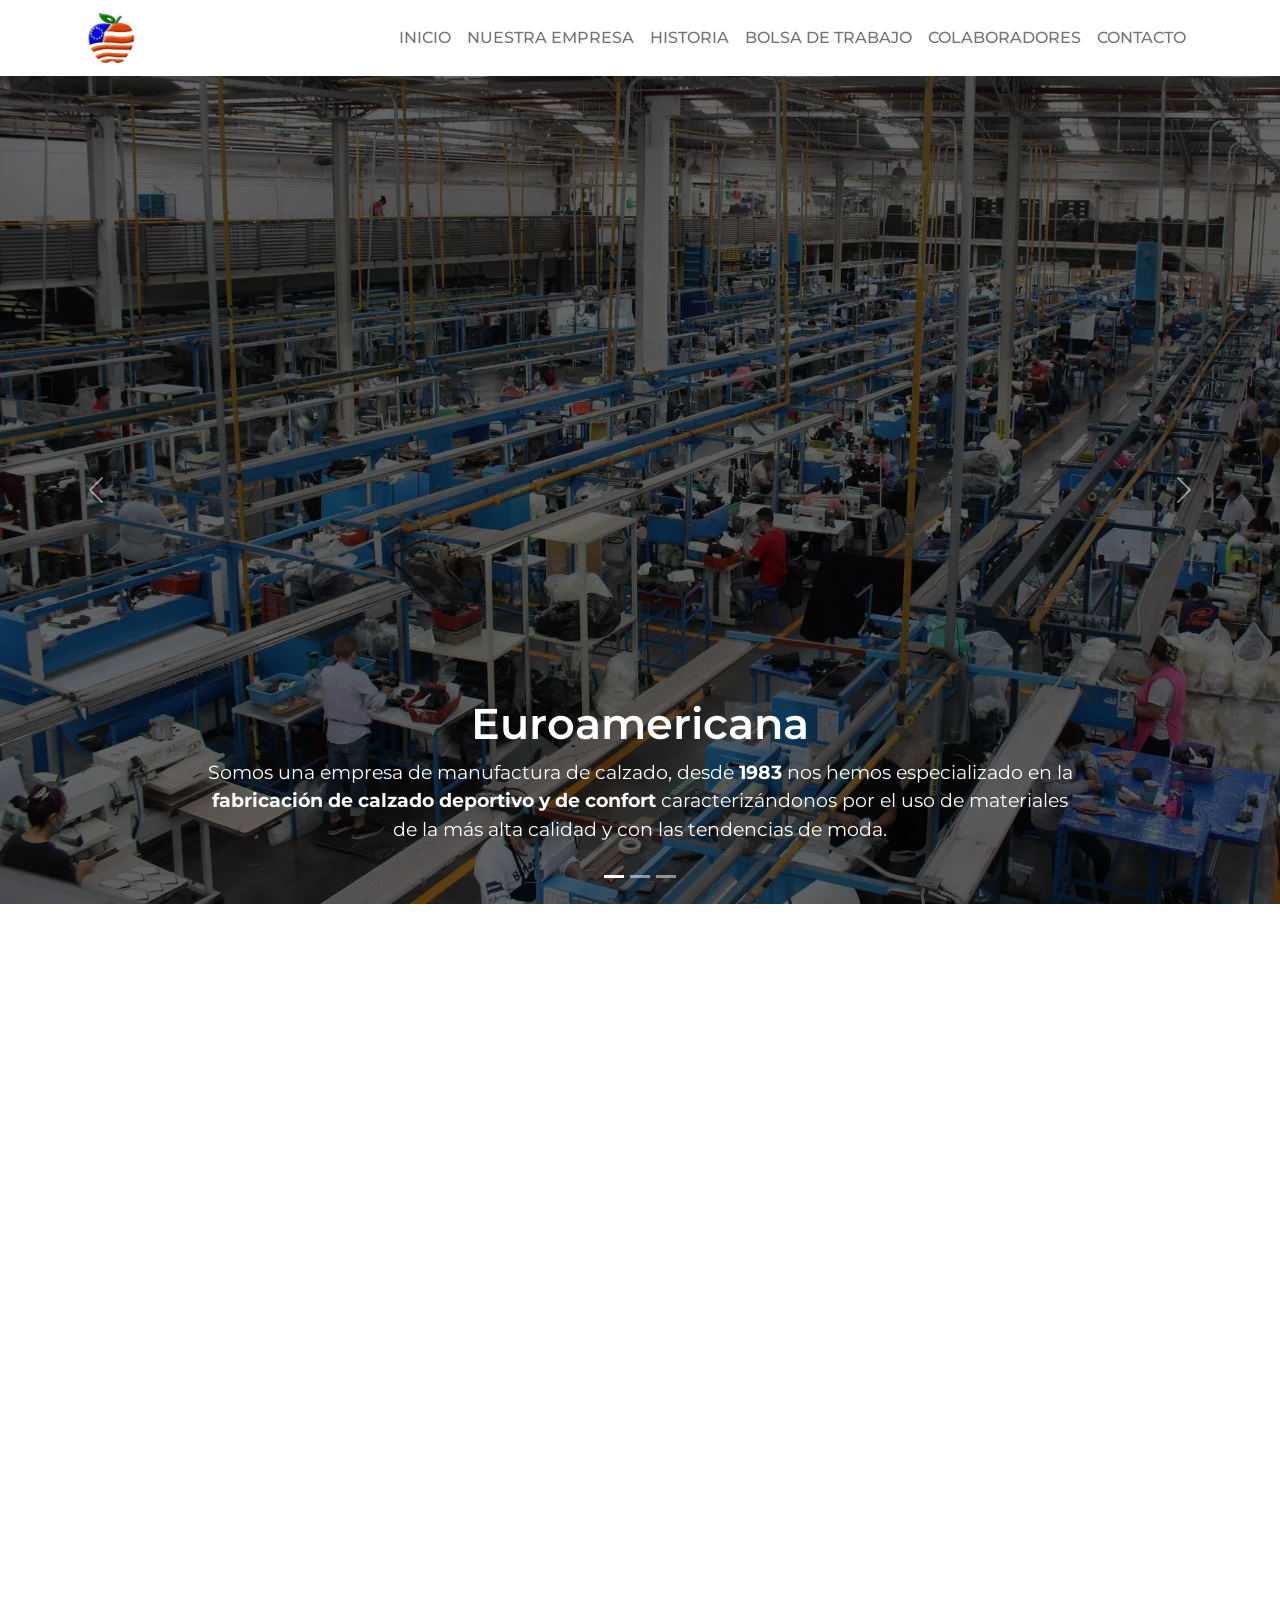
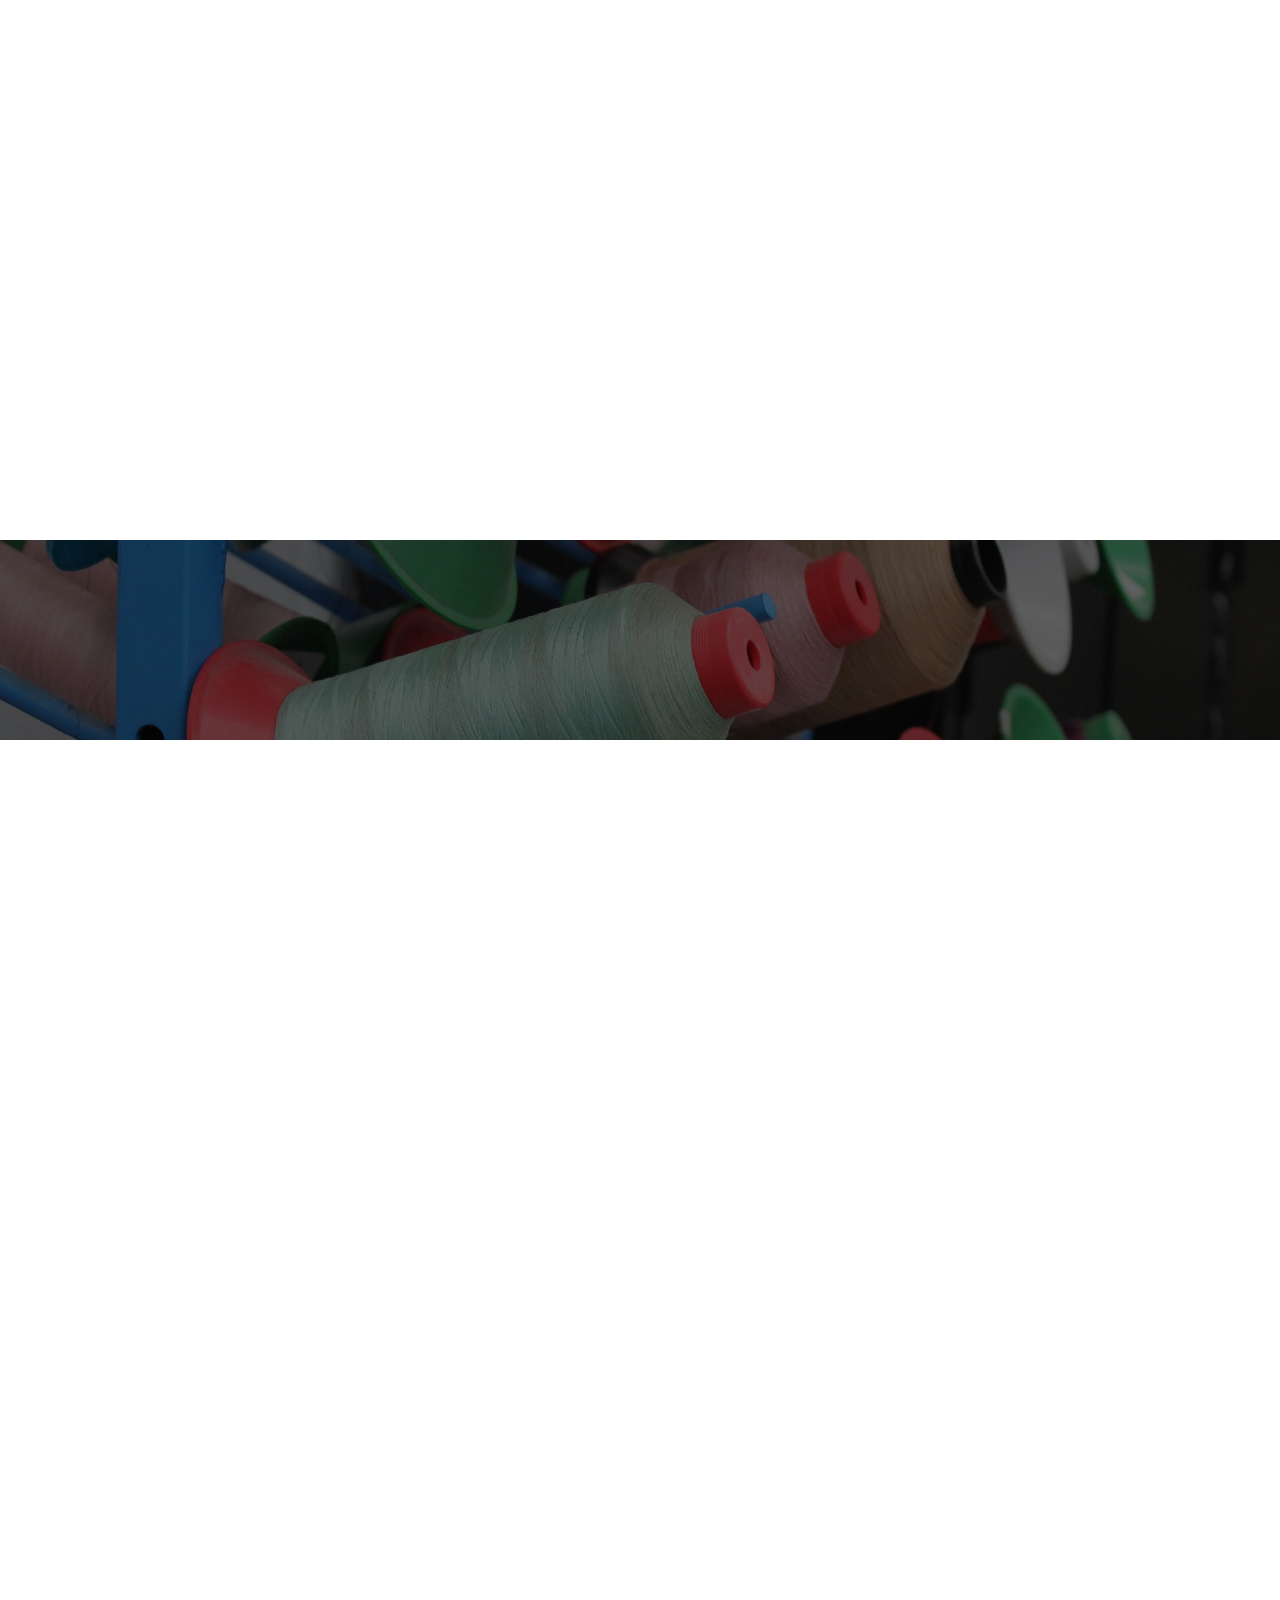
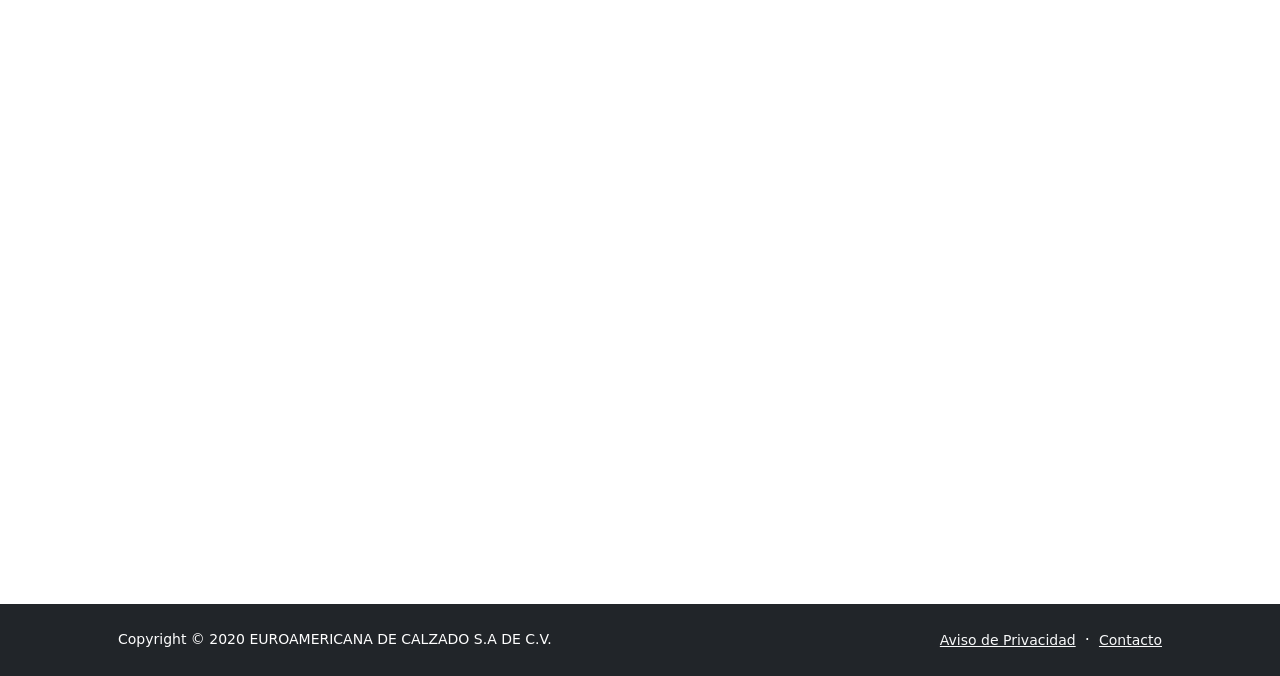
<file: prueba/index.html>
<!DOCTYPE html>
<html lang="es">
    <head>
        <meta charset="utf-8" />
        <meta name="viewport" content="width=device-width, initial-scale=1, shrink-to-fit=no" />
        <meta name="description" content="EUROAMERICANA DE CALZADO S.A DE C.V. es una empresa dedicada a la fabricación de calzado
		que reúne calidad total, para satisfacer las necesidades de sus clientes y de la sociedad mediante la implementación de procesos
		de innovación y principalmente llevar a cabo la mejora continua a través de un sistema de gestión de calidad; y así poder contribuir al
		cuidado del medio ambiente. " />
        <meta name="EUROAMERICANA DE CALZADO S.A DE C.V." content="" />
		<meta name="keywords" content="fabrica de calzado, fabrica en león gto, fabricación de calzado, euroamericana, fabrica euroamericana,
										euroamerciana de calzado, maquíla de calzado en león gto, producción de calzado "/>
        <title>Euroamericana de Calzado</title>

        <link rel="icon" type="image/x-icon" href="recursos/Logo.png" />
		<link href="https://unpkg.com/aos@next/dist/aos.css" rel="stylesheet"/>
		<script src="https://unpkg.com/aos@next/dist/aos.js" ></script>
        <link href="https://cdn.jsdelivr.net/npm/bootstrap-icons@1.5.0/font/bootstrap-icons.css" rel="stylesheet" />
		<link rel="preconnect" href="https://fonts.googleapis.com">
		<link rel="preconnect" href="https://fonts.gstatic.com" crossorigin>
		<link href="https://fonts.googleapis.com/css2?family=Montserrat&display=swap" rel="stylesheet">
		<link href="https://fonts.googleapis.com/css2?family=Montserrat&display=swap" rel="stylesheet">
		<link href="https://fonts.googleapis.com/css2?family=Montserrat:wght@200&display=swap" rel="stylesheet">
		<link href="https://fonts.googleapis.com/css2?family=Nunito:wght@300&display=swap" rel="stylesheet">
        <link href="css/styles.css" rel="stylesheet" />
    </head>

    <body id ="inicio"class="d-flex flex-column h-100">
        <main class="flex-shrink-0">
            <!-- Navigation-->
            <nav class="navbar navbar-expand-lg navbar-dark bg-white navbar-fixed-top">
                <div class="container px-3">				
                    <a class="navbar-brand" href="#inicio">
						<img src="recursos/Logo.png" class="tam_logo" alt="Euroamericana de calzado logo">
						</a>
                    <button class="navbar-toggler" type="button" data-bs-toggle="collapse" data-bs-target="#navbarSupportedContent" aria-controls="navbarSupportedContent" aria-expanded="false" aria-label="Toggle navigation">
					<span class="navbar-toggler-icon"></span></button>
                    <div class="collapse navbar-collapse" id="navbarSupportedContent">
                        <ul class="navbar-nav ms-auto mb-2 mb-lg-0 tipotitulo">
                            <li class="nav-item "><a class="nav-link" href="#inicio">INICIO</a></li>
							<li class="nav-item"><a class="nav-link" href="#nuestraempresa">NUESTRA EMPRESA</a></li>
                            <li class="nav-item"><a class="nav-link" href="#historia">HISTORIA</a></li>
							<li class="nav-item"><a class="nav-link" href="#bolsatrabajo">BOLSA DE TRABAJO</a></li>
                            <li class="nav-item"><a class="nav-link" href="#colaboradores">COLABORADORES</a></li>
                            <li class="nav-item"><a class="nav-link" href="#contacto">CONTACTO</a></li>
                        </ul>
                    </div>
                </div>
            </nav>
			<header>
			</header>
            <!-- Header-->

 <div id="carouselExampleCaptions" id="inicio" class="carousel slide" data-bs-ride="carousel">
		<div class="carousel-indicators">
		  <button type="button" data-bs-target="#carouselExampleCaptions" data-bs-slide-to="0" class="active" aria-current="true" aria-label="Slide 1"></button>
		  <button type="button" data-bs-target="#carouselExampleCaptions" data-bs-slide-to="1" aria-label="Slide 2"></button>
		  <button type="button" data-bs-target="#carouselExampleCaptions" data-bs-slide-to="2" aria-label="Slide 3"></button>
		</div>
			<div class="carousel-inner ">
		  <div class="carousel-item active movil-slider1" class="filtro" style=" background-image: linear-gradient(0deg, rgba(0,0,0,0.6), rgba(0,0,0,0.6)), url('recursos/slider1.webp')" >
			<div class="carousel-caption desabajo">
			  <h1 class="tipotitulo titulo-slide">Euroamericana</h1>
			  <p class="tipoparrafo parra">Somos una empresa de manufactura de calzado, desde <b>1983</b> nos hemos especializado en la <b>fabricación de calzado deportivo
				 y de confort</b> caracterizándonos por el uso de materiales de la más alta calidad y con las tendencias de moda.</p>
			</div>
		  </div>
		  	<div class="carousel-item filtro" style="background-image: linear-gradient(0deg, rgba(0,0,0,0.5), rgba(0,0,0,0.5)), url('recursos/slider5.webp');" >
			<div class="carousel-caption desabajo">
			  <h1  class="tipotitulo titulo-slide ">Manufactura especializada</h1>
			  <p class="parra tipoparrafo">Proveemos manufactura de la más alta <b>calidad</b> a nuestros clientes.</p>
			  </div>
		  </div>
		  <div class="carousel-item filtro" style="background-image: linear-gradient(0deg, rgba(0,0,0,0.5), rgba(0,0,0,0.5)), url('recursos/slider2.webp')" >
			<div class="carousel-caption desabajo">
			  <h1  class="tipotitulo titulo-slide">Experiencia en el Mercado</h1>
			  <p  class="parra tipoparrafo">Nuestra marca <B>SIDNEY</B> nos permitió posicionarnos en el mercado nacional durante muchos años,
			  la cual desde un inicio demostró ser una marca <B>comprometida</B> con las necesidades de esa época, desarrollando <B>calzado deportivo de calidad.</B></p>
			  </div>
		  </div>
		</div>
		
		
		
		
	<!--	
		
			<div class="carousel-inner ">
		  <div class="carousel-item active movil-slider1" class="filtro"  >
			<div class="carousel-caption desabajo">
			  <h1 class="tipotitulo titulo-slide">Euroamericana</h1>
			  <p class="tipoparrafo parra">Somos una empresa de manufactura de calzado, desde <b>1983</b> nos hemos especializado en la <b>fabricación de calzado deportivo
				 y de confort</b> caracterizándonos por el uso de materiales de la más alta calidad y con las tendencias de moda.</p>
			</div>
		  </div>
		  	<div class="carousel-item filtro movil-slider2" >
			<div class="carousel-caption desabajo">
			  <h1  class="tipotitulo titulo-slide ">Manufactura especializada</h1>
			  <p class="parra tipoparrafo">Proveemos manufactura de la más alta <b>calidad</b> a nuestros clientes.</p>
			  </div>
		  </div>
		  <div class="carousel-item filtro movil-slider3">
			<div class="carousel-caption desabajo">
			  <h1  class="tipotitulo titulo-slide">Experiencia en el Mercado</h1>
			  <p  class="parra tipoparrafo">Nuestra marca <B>SIDNEY</B> nos permitió posicionarnos en el mercado nacional durante muchos años,
			  la cual desde un inicio demostró ser una marca <B>comprometida</B> con las necesidades de esa época, desarrollando <B>calzado deportivo de calidad.</B></p>
			  </div>
		  </div>
		</div>
	  -->	
		
		
		<button class="carousel-control-prev" type="button" data-bs-target="#carouselExampleCaptions" data-bs-slide="prev">
		  <span class="carousel-control-prev-icon" aria-hidden="true"></span>
		  <span class="visually-hidden">Atrás</span>
		</button>
		<button class="carousel-control-next" type="button" data-bs-target="#carouselExampleCaptions" data-bs-slide="next">
		  <span class="carousel-control-next-icon" aria-hidden="true"></span>
		  <span class="visually-hidden">Siguiente</span>
		</button>
  </div>
  
  

<!-- Page Content -->
 <header id="nuestraempresa"class="colordefondo">
                <div class="container px-5">
                    <div class="row justify-content-center">
                        <div class="col-lg-12 col-xxl-12">
                            <div class="text-center my-5">
                                <h1 data-aos="fade-up"class="mb-3 tipotitulo ">Nuestra Empresa</h1>
                                <p  data-aos="fade-up"class="lead2 mb-4 tipoparrafo"><b>EUROAMERICANA DE CALZADO S.A DE C.V.</b> es una empresa dedicada a la fabricación de calzado que reúne <b>calidad total</b>,
								para satisfacer las necesidades de sus clientes y de la sociedad mediante la implementación de <b>procesos de innovación</b> y principalmente llevar a cabo la mejora
								continua a través de un <b>sistema de gestión de calidad</b>; y así poder contribuir al cuidado del <b>medio ambiente.</b> </p>
                            </div>
                        </div>
                    </div>
                </div>
            </header>
<!--Nuestros Clientes -->
<div class="container">
	<section class="lg-12 align-items-center container bg-lighter py-5">
	  <h2 data-aos="fade-up"class="mb-3 tipotitulo text-center sin">
		Nuestras Alianzas
	  </h2>
	<div class=" col-lg-12 ">
        <div class="row gx-5 row-cols-1 row-cols-md-1 ">
            <div class="col mb-5 h-100">
				    <div data-aos="fade-up" class="col row">
					<div class="col logos_marcas">
								 <div class="feature2   text-white rounded-3 mb-3">
								<img src="recursos/columbia.webp" class="tam_logo3 rounded-image-social" alt="calzado columbia logo">
							</div>
						</div>
						<div class="col logos_marcas">
								 <div class="feature2   text-white rounded-3 mb-3">
								<img src="recursos/andrea.webp" class="slide tam_logo3 rounded-image-social " alt="calzado andrea logo">
							</div>
						</div>
						
						<div class="col logos_marcas ">
								 <div class="feature2   text-white rounded-3 mb-3">
								<img src="recursos/lacoste.webp" class="tam_logo3 rounded-image-social" alt="calzado lacoste logo">
							</div>
						</div>
						<div class="col logos_marcas">
								 <div class="feature2   text-white rounded-3 mb-3">
								<img  src="recursos/jeep.webp" class="tam_logo3 rounded-image-social" alt="calzado jeep logo">
							</div>
						</div>
						<div class="col logos_marcas ">
								 <div class="feature2   text-white rounded-3 mb-3">
								<img src="recursos/airwalk.webp" class="tam_logo3 rounded-image-social" alt="calzado airwalk logo">
							</div>
						</div>
					
						<div class="col logos_marcas">
								 <div class="feature2   text-white rounded-3 mb-3">
								<img src="recursos/cat.webp" class="tam_logo3 rounded-image-social" alt="calzado caterpillar logo">
							</div>
						</div>						
						
						<div class="col logos_marcas">
								 <div class="feature2   text-white rounded-3 mb-3">
								<img src="recursos/dc.webp" class="tam_logo3 rounded-image-social" alt="tenis dc logo">
							</div>
						</div>
						
						<div class="col logos_marcas">
								 <div class="feature2   text-white rounded-3 mb-3">
								<img  src="recursos/lasbro.webp" class="tam_logo3 rounded-image-social" alt="calzado lasbro logo">
							</div>
						</div>
                </div>
            </div>
        </div>
    </div>
	</section>
</div>
<!-- Información que pudiera ir en el sitio  -->	
<!--
		<div class="container">
			<div class="">
			<p data-aos="fade-up"class="lead2 mb-4 tipoparrafo text-center">
			Contamos con <b>laboratorio de prueba de materiales</b>, donde ponemos a prueba diferentes productos de proveedores,
			para así elegir la mejor opción para la elaboración del calzado, de acuerdo con los <b>estándares de calidad</b> del cliente.
			</div>
		</div>
	<div class="container col-lg-12">
        <div class="row gx-5 row-cols-1 row-cols-md-1">
            <div class="col mb-5 h-100">
				    <div data-aos="fade-up" class="col row ">
						<div class="col padding-maquina">
								 <div class="text-black rounded-3 mb-3">
								<img src="recursos/img5.jpg" class="slide tam_logo4_maquina rounded-image-social " alt="Prueba desgaste de suela con fricción">
								<div class="col-12">
									<b>Flexómetro de calzado</b> <br>
									Prueba de flexión de calzado
								</div>
							</div>
						</div>
						<div class="col padding-maquina">
							 <div class="text-black rounded-3 mb-3">
								<img data-aos="fade-up" src="recursos/img4.jpg" class="slide tam_logo4_maquina rounded-image-social " alt="Prueba desgaste de suela con fricción">
								<div class="col-12">
									<b>Abrasímetro tipo DIN </b> <br>
									Prueba de Abrasión de desgaste de materiales
								</div>
							</div>
						</div>
						</div>
            </div>
        </div>
    </div>
		<div class="container col-lg-12 ">
        <div class="row gx-5 row-cols-1 row-cols-md-1">
            <div class="col mb-5 h-100">
				    <div data-aos="fade-up" class="col row  ">
						<div class="col padding-maquina">
								 <div class=" text-black rounded-3 mb-3">
								<img  data-aos=" fade-up"src="recursos/img2.jpg" class="slide tam_logo4 rounded-image-social " alt="Prueba desdegue de suela">
								<div class="col-12">
								<b>Maquina SDS </b> <br>
									Prueba de resistencia de pegado de suela
								</div>
							</div>
						</div>
						<div class="col padding-maquina ">
							 <div class="text-black rounded-3 mb-3">
								<img src="recursos/img3.jpg" class="tam_logo4 rounded-image-social" alt="Prueba de elasticidad de pieles y sintéticos">
								<div class="col-12">
								<b>Maquina SDS </b> <br>
									Prueba de elasticidad de materiales

								</div>
							</div>
						</div>
                </div>
            </div>
        </div>
    </div>
-->	
	
<!--FIN de Información que pudiera ir en el sitio-->
				<!--Prueba-->
				  <section class="row  py-55 col-lg-12 ">
				 <article data-aos="flip-left" class="col-lg-6 bg-white fondo">
				<div class="container px-5 my-4">
                    <div class="row col-lg-12 gx-5 ">
						<div data-aos="fade-up" class="container2 col-lg-6  my-4">
						<!--<img class="img-fluid mb-0 mb-lg-0 img-total" src="recursos/empresa1.jpg" alt="..." /> -->
						</div>
                    </div>
                </div>
				 </article>
				 <article class="col-lg-6 colorparrafo">
						 <div class=" px-5 my-4">
                    <div class="row col-lg-12 gx-0 colorfondo" id="historia">
                        <div class="container2 col-lg-6 my-4 " >
						<div data-aos="fade-up">
                           <h1 class="mb-3 tipotitulo tipotitulo centralizar-izq" >Historia</h1>
						   <div  class="border2">
						   </div>
						   </div>
						   <br>
						   <div class="col-lg-12">
                            <p data-aos="fade-up"class="lead2 mb-0 tipoparrafo tipoparrafo2">Desde nuestra fundación el 19 de marzo de <b>1983</b>, Tenemos como misión <b>diseñar, fabricar y vender calzado de alta calidad </b>
							buscando satisfacer las necesidades de nuestros clientes. Nuestra marca <b>SIDNEY</b> nos permitió posicionarnos en el mercado nacional durante muchos años, la cual desde
							un inicio demostró ser una marca <b>comprometida</b> con las necesidades de esa época, desarrollando <b>calzado urbano y deportivo de calidad</b>.</p>
							</div>
							<br>
							<div class="col-lg-12">
							<p data-aos="fade-up"class="lead2 mb-0 tipoparrafo tipoparrafo2">
							Hoy en día después de <b>39 años</b> en el mercado, actualmente nos hemos consolidado en un grupo conformado
							por <b>EUROAMERICANA DE CALZADO S.A DE C.V. y OPTIDISEÑO Y SUPERVISIÓN S.A. DE C.V.</b>, que en conjunto con nuestro personal y con la infraestructura
							con la que contamos nos permite cumplir las expectativas y necesidades de nuestros clientes, especializándonos en el <b>calzado urbano y deportivo</b> mediante la
							implantación de <b>procesos de innovación</b>, logrando de esta forma llevar acabo procesos de mejora continua, a través de un <b>sistema de gestión de la calidad</b>,
							dichos procesos nos han permitido manufacturar calzado de grandes marcas como Andrea, DC, CAT etc.</p>
                        </div>
						</div>
                    </div>
                </div>
				 </article>
				 </section>
				  	  <section class="row  col-lg-12 " id="">
				 <article  class="col-lg-6 colorparrafo">
						 <div class="px-5 my-4">
                    <div class="row col-lg-12 gx-0 ">
                        <div class="container2 col-lg-6 my-4 " >
						   <div class="col-lg-12">
                             <p data-aos="fade-up" class="lead2 mb-0 tipoparrafo tipoparrafo2">Actualmente el mercado que abarcamos es <b>Nacional</b>, sin embargo, por nuestra <b>capacidad productiva y
							experiencia</b> en nuestros productos, estamos listos para poder abarcar <b>mercados internacionales</b> y así poder diversificar nuestros productos,
							por ello desde el <b>2011</b>, hemos creado nuestra comercializadora <b>EUROAMERICANA LLC</b> ubicada en Houston, Texas.
							Nos encontramos ubicados en una zona estratégica de la ciudad de <b>León Guanajuato</b>,
							 ya que se encuentra entre las principales vías de esta ciudad. Nuestra ubicación es: <b>Av.
							 Tecnológico No. 205. Fracc. Industrial Julián de Obregón, C.P. 37290 en León Gto, México</b>. </p>
							</div>
							<br>
						</div>
                    </div>
                </div>
				 </article>
				 <article data-aos="flip-left" class="col-lg-6 bg-white  fondo2">
				<div class="container px-5 my-0">
                    <div class="row col-lg-12 gx-5">
					<div data-aos="fade-up" class="container2 col-lg-6  my-4">
						<!--<img class="img-fluid mb-0 mb-lg-0 img-total" src="recursos/empresa2.jpg" alt="..." /> -->
						</div>
                    </div>
                </div>
				 </article>
				 </section>
				 <!-- Bolsa de trabajo section-->
	<section class="py-4 colorparrafo container" id="bolsatrabajo">
	<div data-aos="fade-up">
						<h1 class="mb-3 tipotitulo" data-aos="fade-up" id="centralizar">Bolsa de Trabajo</h1>
							<p class="mb-5 tipoparrafo lead2">
									Consulta nuestra oferta laboral y únete a nuestro equipo de trabajo.
									</p>
							</div>
                    <div class="row gx-5">
                        <div class="col-lg-12">
                            <div class="row gx-5 row-cols-1 row-cols-md-2">
                                <div data-aos="fade-up" class="col mb-5 h-100">
                                    <div class="bg-gradient text-white rounded-3 mb-3">
									<a href="https://www.computrabajo.com.mx/">
									<img data-aos="fade-up"id="animacion" src="recursos/ct.png" class="tam_logo2 rounded-image-social" alt="euroamericana computrabajo bolsa de trabajo">
									</a>
									</div>
									<a class="sinsub"href="https://www.computrabajo.com.mx/">
                                    <h4  class="h5 tipotitulo colorlogo " >Computrabajo</h4>
									</a>
                                    <p  class="mb-0 tipoparrafo lead2">
									Revisa nuestras vacantes disponibles.
									</p>
                                </div>
                                <div data-aos="fade-up" class="col mb-5 h-100">
                                    <div class="bg-gradient text-white rounded-3 mb-3">
									<a href="https://mx.linkedin.com/">
									<img data-aos="fade-up" src="recursos/linkedin.png" class="tam_logo2 rounded-image-social" alt="euroamerciana linkedin bolsa de trabajo">
									</a>
									</div>
								    <a class="sinsub" href="https://mx.linkedin.com/">
                                    <h4  class=" h5 tipotitulo colorlogo">LinkedIn</h4>

									</a>
                                     <p  class="mb-0 tipoparrafo lead2">
									 Únete a nuestro perfil profesional de LinkedIn.</p>
                                </div>
                            </div>
                        </div>
                    </div>
					<section class="bg-white">
                <div class="px-5 my-4">
				<h1 data-aos="fade-up"class="mb-3 tipotitulo" id="centralizar">Beneficios del colaborador</h1>
                    <div class="row gx-5">
                 <div class="col-lg-12">
                     <div class="row gx-5 row-cols-1 row-cols-md-2 lead2">
                                <div data-aos="fade-up" class="col mb-5 h-100">
						<div class="col-12 row">
						<div class="col-3 ">
								 <div class="feature2   text-white rounded-3 mb-0">
									<i class="bi bi-piggy-bank colorlogo" alt="prestaciones euroamericana"></i>
									</div>
						</div>
						<div class="col-9 centro">
                                    <p  class="mb-0 tipoparrafo">Prestaciones superiores de ley.</p>
						</div>
						</div>
                                </div>
                    <div data-aos="fade-up" class="col mb-5 h-100">
						<div class="col-12 row">
						<div class="col-3 ">
                                    <div class="feature2  text-white rounded-3 mb-0">

									<i class="bi bi-calendar-date-fill colorlogo" alt="bolsa de trabajo euroamericana"></i>
									</div>
						</div>
					    <div class="col-9 centro">
                                    <p class="mb-0 tipoparrafo">Periodos vacacionales de semana santa y navidad.</p>
                                </div>
                            </div>
                    </div>
					<div data-aos="fade-up" class="col mb-5 h-100">
						<div class="col-12 row">
						<div class="col-3 ">
								 <div class="feature2   text-white rounded-3 mb-0">
									<i class="bi bi-cash colorlogo"></i>
									</div>
						</div>
						<div class="col-9 centro">
                                    <p class="mb-0 tipoparrafo">Vales de útiles escolares.</p>
						</div>
						</div>
                    </div>
					<div data-aos="fade-up" class="col mb-5 h-100">
						<div class="col-12 row">
						<div class="col-3 ">
								 <div class="feature2  text-white rounded-3 mb-0">

									<i class="bi bi-check-square colorlogo"></i>
									</div>
						</div>
						<div class="col-9 centro">
                                    <p class="mb-0 tipoparrafo">Premio de asistencia, puntualidad y productividad.</p>
						</div>
						</div>
                    </div>
					<div data-aos="fade-up" class="col mb-5 h-100">
						<div class="col-12 row">
						<div class="col-3 ">
								 <div class="feature2   text-white rounded-3 mb-0">
									<i class="bi bi-pencil colorlogo"></i>
									</div>
						</div>
						<div class="col-9 centro">
                                    <p  class="mb-0 tipoparrafo">Plan de estudios (primaria, secundaria, preparatoria e ingeniería gratuito).</p>
						</div>
						</div>
                    </div>
					<div data-aos="fade-up" class="col mb-5 h-100">
						<div class="col-12 row">
						<div class="col-3 ">
								 <div class="feature2   text-white rounded-3 mb-0">
									<i class="bi bi-clipboard-plus colorlogo"></i>
									</div>
						</div>
						<div class="col-9 centro">
                                    <p class="mb-0 tipoparrafo">Servicio médico, óptico, nutrición, psicólogo, quiropráctico.</p>
						</div>
						</div>
                    </div>
                    </div>
                </div>
            </section>
		   </div>
		</div>
	</section>
		<div class="fondos4">
			</div>
				<!-- Page content-->
			<div class="">
            <section class="container py-4" id="colaboradores">
             <div class="">
				<h1 data-aos="fade-up"class="mb-3 tipotitulo" id="centralizar">Colaboradores</h1>
                        <div class="col-lg-12">
                            <div class="row gx-5 row-cols-1 row-cols-md-2">
                                <div data-aos="fade-up" class="col mb-5 h-100">
                                    <div class="feature2 text-white rounded-3 mb-3">
									<a class="sinestilo" href="https://euroamericanamx.sharepoint.com/">
									<i class="bi bi-cloud colorlogo"></i>
									</a>
									</div>
									<a class="sinsub" href="https://euroamericanamx.sharepoint.com/">
                                    <h4 class="h5 tipoparrafo colorlogo">Sharepoint</h4>
									</a>
                                    <p  class="mb-0 tipoparrafo lead2">Espacio de trabajo para nuestros colaboradores.</p>
                                </div>
                                <div data-aos="fade-up" class="col mb-5 h-100">
                                    <div class="feature2 text-white rounded-3 mb-3">
									<a class="sinestilo" href="https://euroamericanamx.sharepoint.com/">
									<i class="bi bi-envelope colorlogo"></i>
									</a>
									</div>
									<a class="sinsub" href="https://euroamericanamx.sharepoint.com/">
                                    <h4 class="h5 tipoparrafo colorlogo">Webmail</h4>
									</a>
                                    <p class="mb-0 tipoparrafo lead2">Fácil acceso a tu correo electrónico de colaborador.</p>
                                </div>
                            </div>
                        </div>
               </div>
            </section>
			</div>
			<section class="bg-white"  id="contacto">
                <div class="container px-5"id="contacto">
                    <!-- Contact form-->
                    <div class="py-4  rounded-3 px-4 px-md-5 mb-5">
                        <div class="text-center">
                           <h1 data-aos="fade-up"class="mb-3 tipotitulo" id="centralizar">Contacto</h1>
                        </div>
                        <div class="row gx-5 ">
                            <div class="col-lg-6 col-xl-6 mb-5" data-aos="fade-up-right">
							<h3 data-aos="fade-up" class="tipotitulo">¡Escribenos!</h3>
                                <form class="py-4" method="post" action="email.php" id="contactForm" data-sb-form-api-token="API_TOKEN">
                                    <!-- Nombre-->
                                    <div class="form-floating mb-3">
                                        <input class="form-control" id="validationCustom01" name="nombre" type="text" placeholder="Ingresa tu Nombre..." data-sb-validations="required" required />
                                        <label for="validationCustom01" class="tipoparrafo form-label" >Nombre completo</label>
                                        <div class="invalid-feedback tipoparrafo" data-sb-feedback="name:required">Requiere Nombre.</div>
                                    </div>
                                    <!--correo-->
                                    <div class="form-floating mb-3">
                                        <input class="form-control" id="correo" name="correo" type="email" placeholder="correo@example.com" data-sb-validations="required" required />
                                        <label for="correo" class="tipoparrafo">Correo Electrónico</label>
                                        <div class="invalid-feedback tipoparrafo" data-sb-feedback="email:required">Requiere correo electrónico.</div>
                                        <div class="invalid-feedback tipoparrafo" data-sb-feedback="email:email">Correo electrónico no valido.</div>
                                    </div>
                                    <!--teléfono-->
                                    <div class="form-floating mb-3">
                                        <input class="form-control" name="telefono" id="telefono" type="tel" placeholder="477 000 0000" data-sb-validations="required, phone" required />
                                        <label for="telefono" class="tipoparrafo">Teléfono</label>
                                        <div class="invalid-feedback tipoparrafo" data-sb-feedback="phone:required">Requiere número de teléfono.</div>
									</div>
									 <!--Asunto---->
                                    <div class="form-floating mb-3">
                                        <input class="form-control" name="asunto" id="asunto" type="text" placeholder="Ingresa Asunto del mensaje" data-sb-validations="required" required />
                                        <label for="asunto" class="tipoparrafo">Asunto</label>
                                        <div class="invalid-feedback tipoparrafo" data-sb-feedback="phone:required">Requiere Asunto.</div>
                                    </div>

                                    <!--Mensaje-->
                                    <div class="form-floating mb-3">
                                        <textarea class="form-control" id="mensaje" name="mensaje" type="text" placeholder="Ingresa tú mensaje..." style="height: 10rem" data-sb-validations="required" required></textarea>
                                        <label for="mensaje" class="tipoparrafo">Mensaje</label>
                                        <div class="invalid-feedback tipoparrafo" data-sb-feedback="message:required">Requiere Mensaje.</div>
                                    </div>

                                    <!--mensaje envíado-->
                                    <div class="d-none" id="submitSuccessMessage">
                                        <div class="text-center mb-3">
                                            <div class="tipoparrafo">Formulario enviado!</div>
                                            <br />
                                            <a href="#INICIO">IR A INICIO</a>
                                        </div>
                                    </div>
                                    <!--Error al enviar el Mensaje-->
                                    <!---->
                                    <div class="d-none tipoparrafo" id="errorMensaje">
									<div class="text-center text-danger mb-3">Error al envíar el mensaje!</div></div>
                                    <!--boton-->
                                    <div class="d-grid">
									<input class="btn btn-primary btn-lg tipoparrafo" id="submitbutton" value="Enviar"type="submit"/>
									</div>
                                </form>
                            </div>
							<div class="row col-lg-6 col-xl-6  row mb-1" >
							<h3 data-aos="fade-up" class="tipotitulo" id="titulos">¡Ubícanos!</h3>
								<iframe data-aos="fade-up" src="https://www.google.com/maps/embed?pb=!1m18!1m12!1m3!1d1106.6151868947384!2d-101.63303402380747!3d21.10479155675598!2m3!1f0!2f0!3f0!3m2!1i1024!2i768!4f13.1!3m3!1m2!1s0x842bbe6ed1bdb625%3A0x98c0e66e8c24c66b!2sAv.%20del%20Tecnol%C3%B3gico%20205%2C%20Industrial%20Julian%20de%20Obregon%2C%2037290%20Le%C3%B3n%2C%20Gto.!5e0!3m2!1ses-419!2smx!4v1656079255131!5m2!1ses-419!2smx"
								width="100%" height="85%" style="border:0;" allowfullscreen="" loading="lazy" referrerpolicy="no-referrer-when-downgrade"></iframe>
							</div>
                        </div>
                    </div>
                    <!--Datos-->
                </div>
	        </section>
			<section class="py-5 " id="">
				<div class="container px-5 my-1">
					 <div class="row gx-5">
						<div class="col-lg-12">
                            <div class="row gx-5 row-cols-1 row-cols-md-3 row-cols-md-3-3 tipoparrafo lead2">

								<div data-aos="fade-up" class="col mb-5 h-100">
                                    <div class="feature  text-white rounded-3 mb-3">
									<i class="bi bi-geo-alt colorlogo"></i>
									</div>
                                    <h2 class="h5">Dirección</h2>
                                    <p class="mb-0">Av. Tecnológico 205 Col. Fracc. Industrial Julián de Obregón. León, Guanajuato, México.</p>
                                </div>

								 <div data-aos="fade-up"class="col mb-5 h-100">
                                    <div class="feature  text-white rounded-3 mb-3">
									<i class="bi bi-telephone colorlogo"></i>
									</div>
                                    <h2 class="h5">Teléfono</h2>
                                    <p class="mb-0">+52 477 711 28 20</p>
                                </div>

							    <div data-aos="fade-up" class="col mb-5 h-100 partir-texto">
                                    <div class="alinear feature text-white rounded-3 mb-3">
									<i class="bi bi-envelope colorlogo"></i>
									</div>
                                    <h2 class="h5">Correo Electrónico</h2>
                                    <p class="mb-0">webmaster@euroamericana.com.mx </p>
                                </div>
                            </div>
                        </div>
						</div>
						</div>
						</section>
	        </main>
        <!-- Footer-->
        <footer class="bg-dark py-4 mt-auto">
            <div class="container px-5">
                <div class="row align-items-center justify-content-between flex-column flex-sm-row">
                    <div class="col-auto"><div class="small m-0 text-white">Copyright &copy; 2020 EUROAMERICANA DE CALZADO S.A DE C.V.</div></div>
                    <div class="col-auto">
                        <a class="link-light small" href="aviso.html">Aviso de Privacidad</a>
                        <span class="text-white mx-1">&middot;</span>
                        <a class="link-light small" href="#contacto">Contacto</a>
                    </div>
                </div>
            </div>
        </footer>
        <!-- Bootstrap core JS-->
        <script src="https://cdn.jsdelivr.net/npm/bootstrap@5.1.3/dist/js/bootstrap.bundle.min.js"></script>
        <!-- Core theme JS-->
        <script src="js/scripts.js"></script>
		 <script src="https://unpkg.com/aos@next/dist/aos.js" ></script>
	 <script>
		AOS.init();
	 </script>
    </body>
</html>
</file>
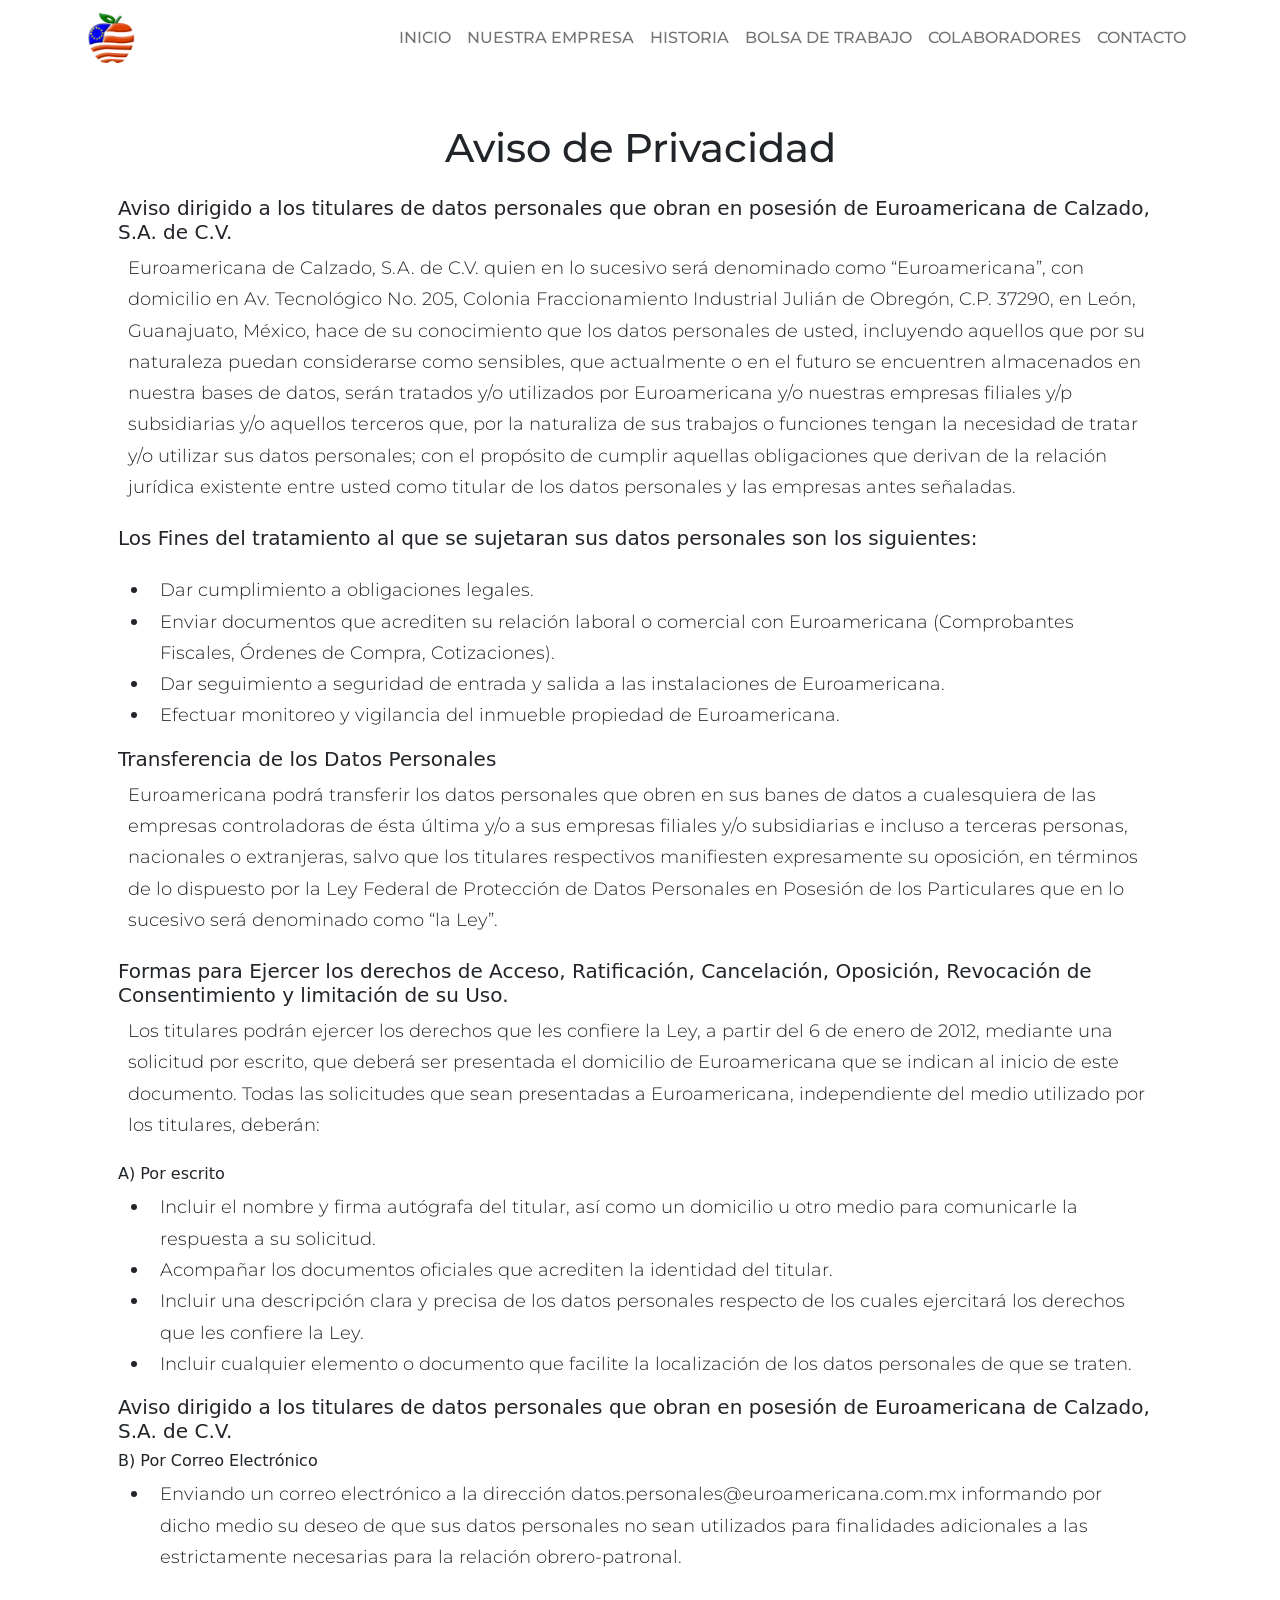
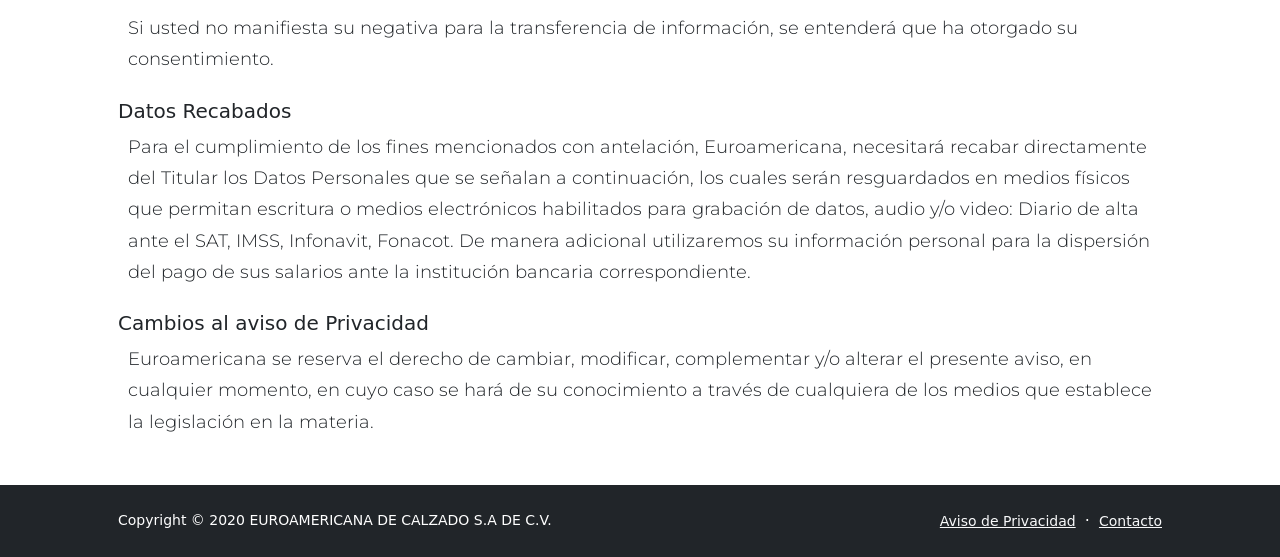
<file: aviso.html>
<!DOCTYPE html>
<html lang="en">
    <head>
        <meta charset="utf-8" />
        <meta name="viewport" content="width=device-width, initial-scale=1, shrink-to-fit=no" />
        <meta name="description" content="EUROAMERICANA DE CALZADO S.A DE C.V. es una empresa dedicada a la fabricación de calzado 
		que reúne calidad total, para satisfacer las necesidades de sus clientes y de la sociedad mediante la implementación de procesos 
		de innovación y principalmente llevar a cabo la mejora continua a través de un sistema de gestión de calidad; y así poder contribuir al 
		cuidado del medio ambiente. " />
        <meta name="EUROAMERICANA DE CALZADO S.A DE C.V." content="" />
        <title>Euroamericana de Calzado</title>
        <!-- Favicon-->
        <link rel="icon" type="image/x-icon" href="recursos/Logo.png" />
        <!-- Bootstrap icons-->
		 <link href="https://unpkg.com/aos@next/dist/aos.css" rel="stylesheet"/>
		 <script src="https://unpkg.com/aos@next/dist/aos.js" ></script>
        <link href="https://cdn.jsdelivr.net/npm/bootstrap-icons@1.5.0/font/bootstrap-icons.css" rel="stylesheet" />
		

<link rel="preconnect" href="https://fonts.googleapis.com">
<link rel="preconnect" href="https://fonts.gstatic.com" crossorigin>
<link href="https://fonts.googleapis.com/css2?family=Montserrat&display=swap" rel="stylesheet">
<link href="https://fonts.googleapis.com/css2?family=Montserrat&display=swap" rel="stylesheet">
<link href="https://fonts.googleapis.com/css2?family=Montserrat:wght@200&display=swap" rel="stylesheet">
<link href="https://fonts.googleapis.com/css2?family=Nunito:wght@300&display=swap" rel="stylesheet">
		
        <!-- Core theme CSS (includes Bootstrap)-->
        <link href="css/styles.css" rel="stylesheet" />
    </head>
    <body id ="inicio"class="d-flex flex-column h-100">
        <main class="flex-shrink-0">
            <!-- Navigation-->
            <nav class="navbar navbar-expand-lg navbar-dark bg-white navbar-fixed-top">
                <div class="container px-3">
                    <a class="navbar-brand" href="#inicio">
						<img src="recursos/Logo.png" class="tam_logo">
						</a>
					<button class="navbar-toggler" type="button" data-bs-toggle="collapse" data-bs-target="#navbarSupportedContent" aria-controls="navbarSupportedContent" aria-expanded="false" aria-label="Toggle navigation">
					<span class="navbar-toggler-icon"></span></button>
                    <div class="collapse navbar-collapse" id="navbarSupportedContent">
                        <ul class="navbar-nav ms-auto mb-2 mb-lg-0 tipotitulo">
                            <li class="nav-item "><a class="nav-link" href="index.html">INICIO</a></li>
							<li class="nav-item"><a class="nav-link" href="index.html#nuestraempresa">NUESTRA EMPRESA</a></li>
                            <li class="nav-item"><a class="nav-link" href="index.html#historia">HISTORIA</a></li>
							<li class="nav-item"><a class="nav-link" href="index.html#bolsatrabajo">BOLSA DE TRABAJO</a></li>
                            <li class="nav-item"><a class="nav-link" href="index.html#colaboradores">COLABORADORES</a></li>
                            <li class="nav-item"><a class="nav-link" href="index.html#contacto">CONTACTO</a></li> 
                        </ul>
                    </div>
                </div>
            </nav>
			<header>
			</header>
            <!-- Header-->
			
<!-- Page Content -->
 <header id="nuestraempresa"class="colordefondo">
                <div data-aos="fade-up"class="container px-5" id="aviso">
                    <div class="row justify-content-center">
                        <div class="col-lg-12 col-xxl-12">
                            <div class="text-center my-5">
                                <h1 class="mb-3 tipotitulo tituch1">Aviso de Privacidad</h1>
									 <p  data-aos="fade-up"class="lead mb-4 tipoparrafo">
									<h5 class="centralizar-izq tituch5">Aviso dirigido a los titulares de datos personales que obran en posesión de
									Euroamericana de Calzado, S.A. de C.V.</h5>
									<p class="lead mb-4 tipoparrafoavi">
									Euroamericana de Calzado, S.A. de C.V. quien en lo sucesivo será denominado como 
									“Euroamericana”, con domicilio en Av. Tecnológico No. 205, Colonia Fraccionamiento Industrial 
									Julián de Obregón, C.P. 37290, en León, Guanajuato, México, hace de su conocimiento que los 
									datos personales de usted, incluyendo aquellos que por su naturaleza puedan considerarse como 
									sensibles, que actualmente o en el futuro se encuentren almacenados en nuestra bases de datos, 
									serán tratados y/o utilizados por Euroamericana y/o nuestras empresas filiales y/p subsidiarias y/o 
									aquellos terceros que, por la naturaliza de sus trabajos o funciones tengan la necesidad de tratar 
									y/o utilizar sus datos personales; con el propósito de cumplir aquellas obligaciones que derivan de 
									la relación jurídica existente entre usted como titular de los datos personales y las empresas antes 
									señaladas.</p>
									
									<h5 class="centralizar-izq tituch5">Los Fines del tratamiento al que se sujetaran sus datos personales son los siguientes:</h5>
									
									<p class="lead mb-4 tipoparrafoavi">
									<ul class="lead">
									<li class="tipoparrafoavi">Dar cumplimiento a obligaciones legales.  </li>
									<li class="tipoparrafoavi">Enviar documentos que acrediten su relación laboral o comercial con Euroamericana 
									(Comprobantes Fiscales, Órdenes de Compra, Cotizaciones).  </li>
									<li class="tipoparrafoavi">Dar seguimiento a seguridad de entrada y salida a las instalaciones de Euroamericana.   </li>
									<li class="tipoparrafoavi">Efectuar monitoreo y vigilancia del inmueble propiedad de Euroamericana.   </li>
									</ul>
									</p>
									
									<h5 class="centralizar-izq tituch5"> Transferencia de los Datos Personales</h5>
									
									<p class="lead mb-4 tipoparrafoavi">
									Euroamericana podrá transferir los datos personales que obren en sus banes de datos a 
									cualesquiera de las empresas controladoras de ésta última y/o a sus empresas filiales y/o 
									subsidiarias e incluso a terceras personas, nacionales o extranjeras, salvo que los titulares 
									respectivos manifiesten expresamente su oposición, en términos de lo dispuesto por la Ley 
									Federal de Protección de Datos Personales en Posesión de los Particulares que en lo sucesivo será
									denominado como “la Ley”.
									</p>
									
								    <h5 class="centralizar-izq tituch5">Formas para Ejercer los derechos de Acceso, Ratificación, Cancelación, Oposición, 
									Revocación de Consentimiento y limitación de su Uso.</h5>
									
									<p class="lead mb-4 tipoparrafoavi">
									Los titulares podrán ejercer los derechos que les confiere la Ley, a partir del 6 de enero de 2012, 
									mediante una solicitud por escrito, que deberá ser presentada el domicilio de Euroamericana que 
									se indican al inicio de este documento. Todas las solicitudes que sean presentadas a 
									Euroamericana, independiente del medio utilizado por los titulares, deberán:
									<h6 class="centralizar-izq tituch5">A) Por escrito</h6>
									<ul class="lead">
									<li class="tipoparrafoavi">Incluir el nombre y firma autógrafa del titular, así como un domicilio u otro medio para 
									comunicarle la respuesta a su solicitud. </li>
									<li class="tipoparrafoavi">Acompañar los documentos oficiales que acrediten la identidad del titular.</li>
									<li class="tipoparrafoavi">Incluir una descripción clara y precisa de los datos personales respecto de los cuales 
									ejercitará los derechos que les confiere la Ley. </li>
									<li class="tipoparrafoavi">Incluir cualquier elemento o documento que facilite la localización de los datos personales 
									de que se traten. </li>
									</ul>
									</p>
									
									<h5 class="centralizar-izq tituch5">Aviso dirigido a los titulares de datos personales que obran en posesión de
									Euroamericana de Calzado, S.A. de C.V.</h5>
									<h6 class="centralizar-izq">B) Por Correo Electrónico</h6>
									<ul class="lead">
									<li class="tipoparrafoavi partir-texto">Enviando un correo electrónico a la dirección
									datos.personales@euroamericana.com.mx informando por dicho medio su deseo 
									de que sus datos personales no sean utilizados para finalidades adicionales a las 
									estrictamente necesarias para la relación obrero-patronal.</li>
									</ul>
									<br>
									<p class="lead mb-4 tipoparrafoavi">
									Si usted no manifiesta su negativa para la transferencia de información, se entenderá que ha 
									otorgado su consentimiento.
									</p>
									
									
									<h5 class="centralizar-izq tituch5">Datos Recabados</h5>

								    <p class="lead mb-4 tipoparrafoavi">
									Para el cumplimiento de los fines mencionados con antelación, Euroamericana, necesitará 
									recabar directamente del Titular los Datos Personales que se señalan a continuación, los 
									cuales serán resguardados en medios físicos que permitan escritura o medios electrónicos
									habilitados para grabación de datos, audio y/o video: Diario de alta ante el SAT, IMSS, 
									Infonavit, Fonacot.
									De manera adicional utilizaremos su información personal para la dispersión del pago de 
									sus salarios ante la institución bancaria correspondiente.</p>
									
									<h5 class="centralizar-izq tituch5">Cambios al aviso de Privacidad</h5>
									
									<p class="lead mb-4 tipoparrafoavi">
									Euroamericana se reserva el derecho de cambiar, modificar, complementar y/o alterar el presente 
									aviso, en cualquier momento, en cuyo caso se hará de su conocimiento a través de cualquiera de 
									los medios que establece la legislación en la materia.</p>
							</div>												
                        </div>
                    </div>
                </div>
            </header>	
			
<!--Nuestros Clientes -->
</section>
	
        </main>       
        <!-- Footer-->
        <footer class="bg-dark py-4 mt-auto">
            <div class="container px-5">
                <div class="row align-items-center justify-content-between flex-column flex-sm-row">
                    <div class="col-auto"><div class="small m-0 text-white">Copyright &copy; 2020 EUROAMERICANA DE CALZADO S.A DE C.V.</div></div>
                    <div class="col-auto">
                        <a class="link-light small" href="aviso.html">Aviso de Privacidad</a>
                        <span class="text-white mx-1">&middot;</span>
                        <a class="link-light small" href="index.html#contacto">Contacto</a>
                    </div>
                </div>
            </div>
        </footer>
        <!-- Bootstrap core JS-->
        <script src="https://cdn.jsdelivr.net/npm/bootstrap@5.1.3/dist/js/bootstrap.bundle.min.js"></script>
        <!-- Core theme JS-->
        <script src="js/scripts.js"></script>
		 <script src="https://unpkg.com/aos@next/dist/aos.js" ></script>
	 <script>
		AOS.init();
	 </script>
    </body>
</html>
</file>
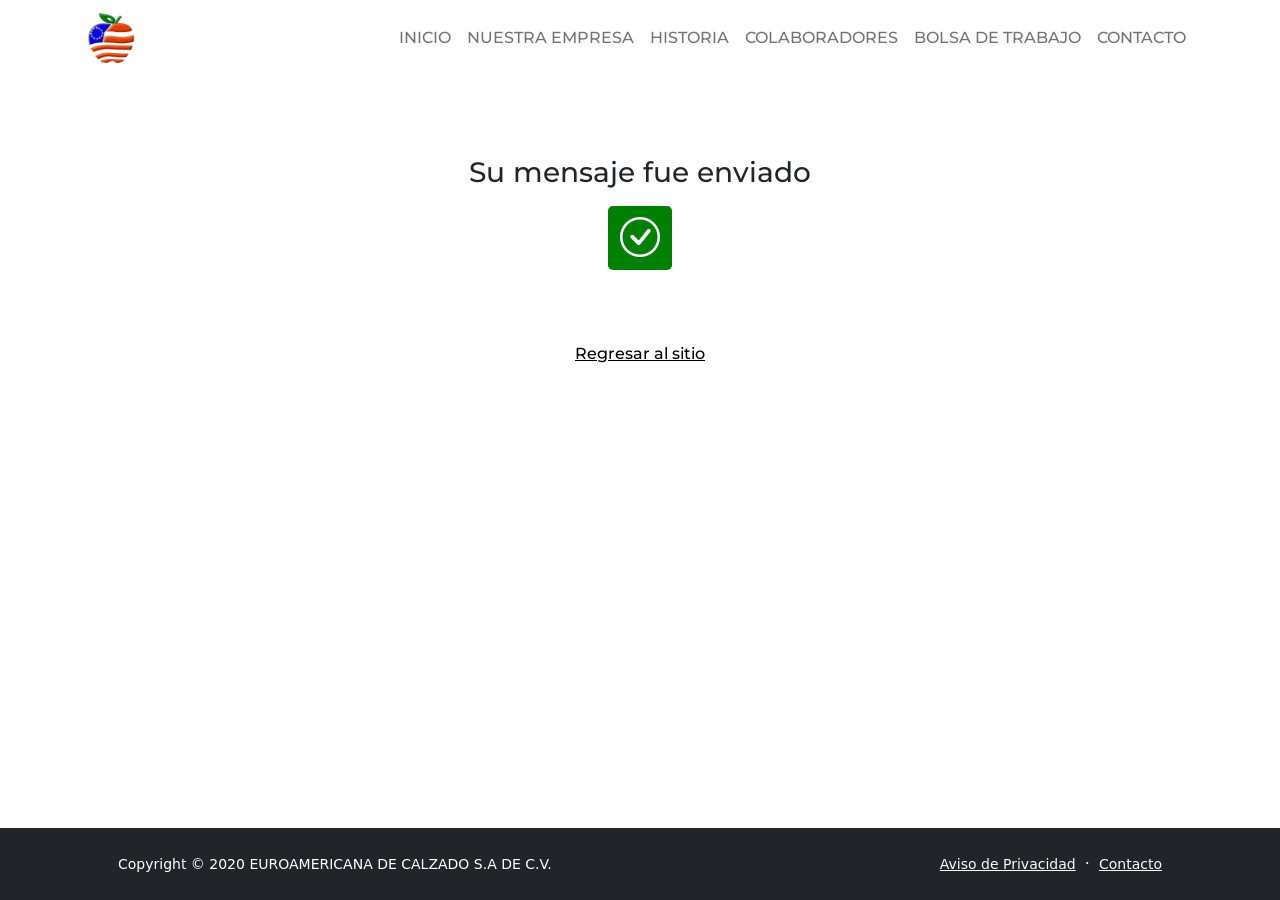
<file: enviado.html>
<!DOCTYPE html>
<html lang="en">
    <head>
        <meta charset="utf-8" />
        <meta name="viewport" content="width=device-width, initial-scale=1, shrink-to-fit=no" />
        <meta name="description" content="Euroamericana de Calzado, " />
        <meta name="author" content="" />
        <title>Euroamericana de Calzado</title>
        <!-- Favicon-->
        <link rel="icon" type="image/x-icon" href="recursos/logo_favicon.png" />
        <!-- Bootstrap icons-->
		 <link href="https://unpkg.com/aos@next/dist/aos.css" rel="stylesheet"/>
		 <script src="https://unpkg.com/aos@next/dist/aos.js" ></script>
        <link href="https://cdn.jsdelivr.net/npm/bootstrap-icons@1.5.0/font/bootstrap-icons.css" rel="stylesheet" />
		
<link rel="preconnect" href="https://fonts.googleapis.com">
<link rel="preconnect" href="https://fonts.gstatic.com" crossorigin>
<link href="https://fonts.googleapis.com/css2?family=Montserrat&display=swap" rel="stylesheet">
<link href="https://fonts.googleapis.com/css2?family=Montserrat&display=swap" rel="stylesheet">
<link href="https://fonts.googleapis.com/css2?family=Montserrat:wght@200&display=swap" rel="stylesheet">
<link href="https://fonts.googleapis.com/css2?family=Montserrat:wght@300&display=swap" rel="stylesheet">
		        <!-- Core theme CSS (includes Bootstrap)-->
        <link href="css/styles.css" rel="stylesheet" />
    </head>
    <body id ="inicio"class="d-flex flex-column h-100 ">
        <main class="flex-shrink-0">
            <!-- Navigation-->
            <nav class="navbar navbar-expand-lg navbar-dark bg-white navbar-fixed-top">
                <div class="container px-3">
                    <a class="navbar-brand" href="#inicio">
					
						<img src="recursos/Logo.png" class="tam_logo">
						</a>
					
                    <button class="navbar-toggler" type="button" data-bs-toggle="collapse" data-bs-target="#navbarSupportedContent" aria-controls="navbarSupportedContent" aria-expanded="false" aria-label="Toggle navigation">
					<span class="navbar-toggler-icon"></span></button>
                    <div class="collapse navbar-collapse" id="navbarSupportedContent">
                        <ul class="navbar-nav ms-auto mb-2 mb-lg-0 tipotitulo">
                            <li class="nav-item"><a class="nav-link" href="index.html#inicio">INICIO</a></li>
							<li class="nav-item"><a class="nav-link" href="index.html#nuestraempresa">NUESTRA EMPRESA</a></li>
                            <li class="nav-item"><a class="nav-link" href="index.html#historia">HISTORIA</a></li>
                            <li class="nav-item"><a class="nav-link" href="index.html#colaboradores">COLABORADORES</a></li>
                            <li class="nav-item"><a class="nav-link" href="index.html#bolsatrabajo">BOLSA DE TRABAJO</a></li>
				            <li class="nav-item"><a class="nav-link" href="index.html#contacto">CONTACTO</a></li> 
                        </ul>
                    </div>
                </div>
            </nav>
			<header>
			</header>
					<section class="m-5 py-5 bg-white" id="bolsatrabajo">
					<h3 data-aos="fade-up-right" class="mb-3 tipotitulo" id="centralizar">Su mensaje fue enviado</h3>
					
					<div class="container px-5 my-1 tipoparrafo "id="centralizar">
					 <div data-aos="fade-up" class="feature bg-primary bg-green text-white align-items-center rounded-3 mb-3">
									<i class="bi bi-check-circle"></i>
									</div>
					 <div class="row gx-5">
					 					<div class="col-lg-12">
						                            <div class="row gx-5 col-lg-12 row-cols-md-3">
                                <div class="col-lg-12 mb-5 h-100">
                               <h2 class="h5"></h2>
                                    <p data-aos="fade-up" class="mb-0"></p>
                                </div>
                                </div>
	                        </div>
						</div>
						<div class="tipotitulo"> <a class="sinestilo2" href="index.html"> Regresar al sitio </a> </div>
						</div>
						</div>
	</section>
	</section>					
        </main>       
        <!-- Footer-->
        <footer class="bg-dark py-4 mt-auto">
            <div class="container px-5">
                <div class="row align-items-center justify-content-between flex-column flex-sm-row">
                    <div class="col-auto"><div class="small m-0 text-white">Copyright &copy; 2020 EUROAMERICANA DE CALZADO S.A DE C.V.</div></div>
                    <div class="col-auto">
                        <a class="link-light small" href="AvisoDePrivacidad.pdf">Aviso de Privacidad</a>
                        <span class="text-white mx-1">&middot;</span>
                        
                        <a class="link-light small" href="#contacto">Contacto</a>
                    </div>
                </div>
            </div>
        </footer>
        <!-- Bootstrap core JS-->
        <script src="https://cdn.jsdelivr.net/npm/bootstrap@5.1.3/dist/js/bootstrap.bundle.min.js"></script>
        <!-- Core theme JS-->
        <script src="js/scripts.js"></script>
		 <script src="https://unpkg.com/aos@next/dist/aos.js" ></script>
	 <script>
		AOS.init();
	 </script>
    </body>
</html>
</file>
